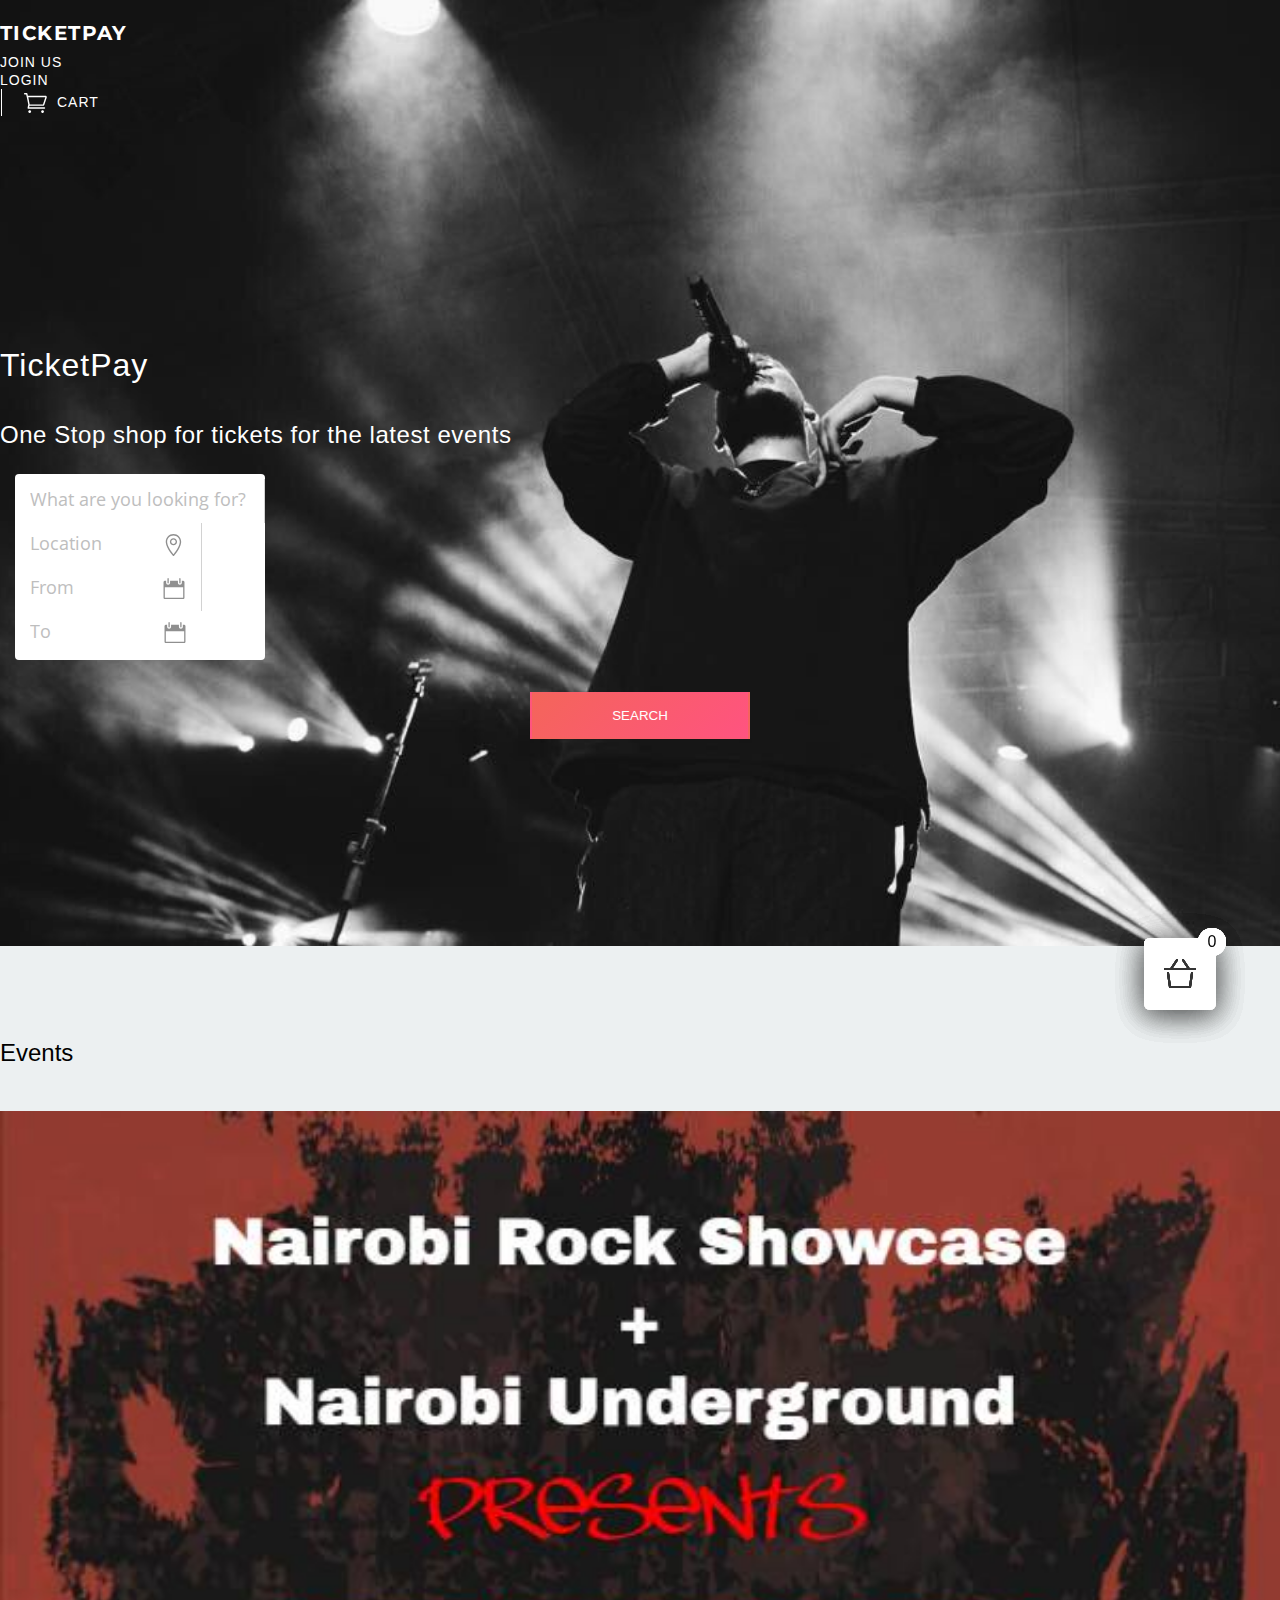
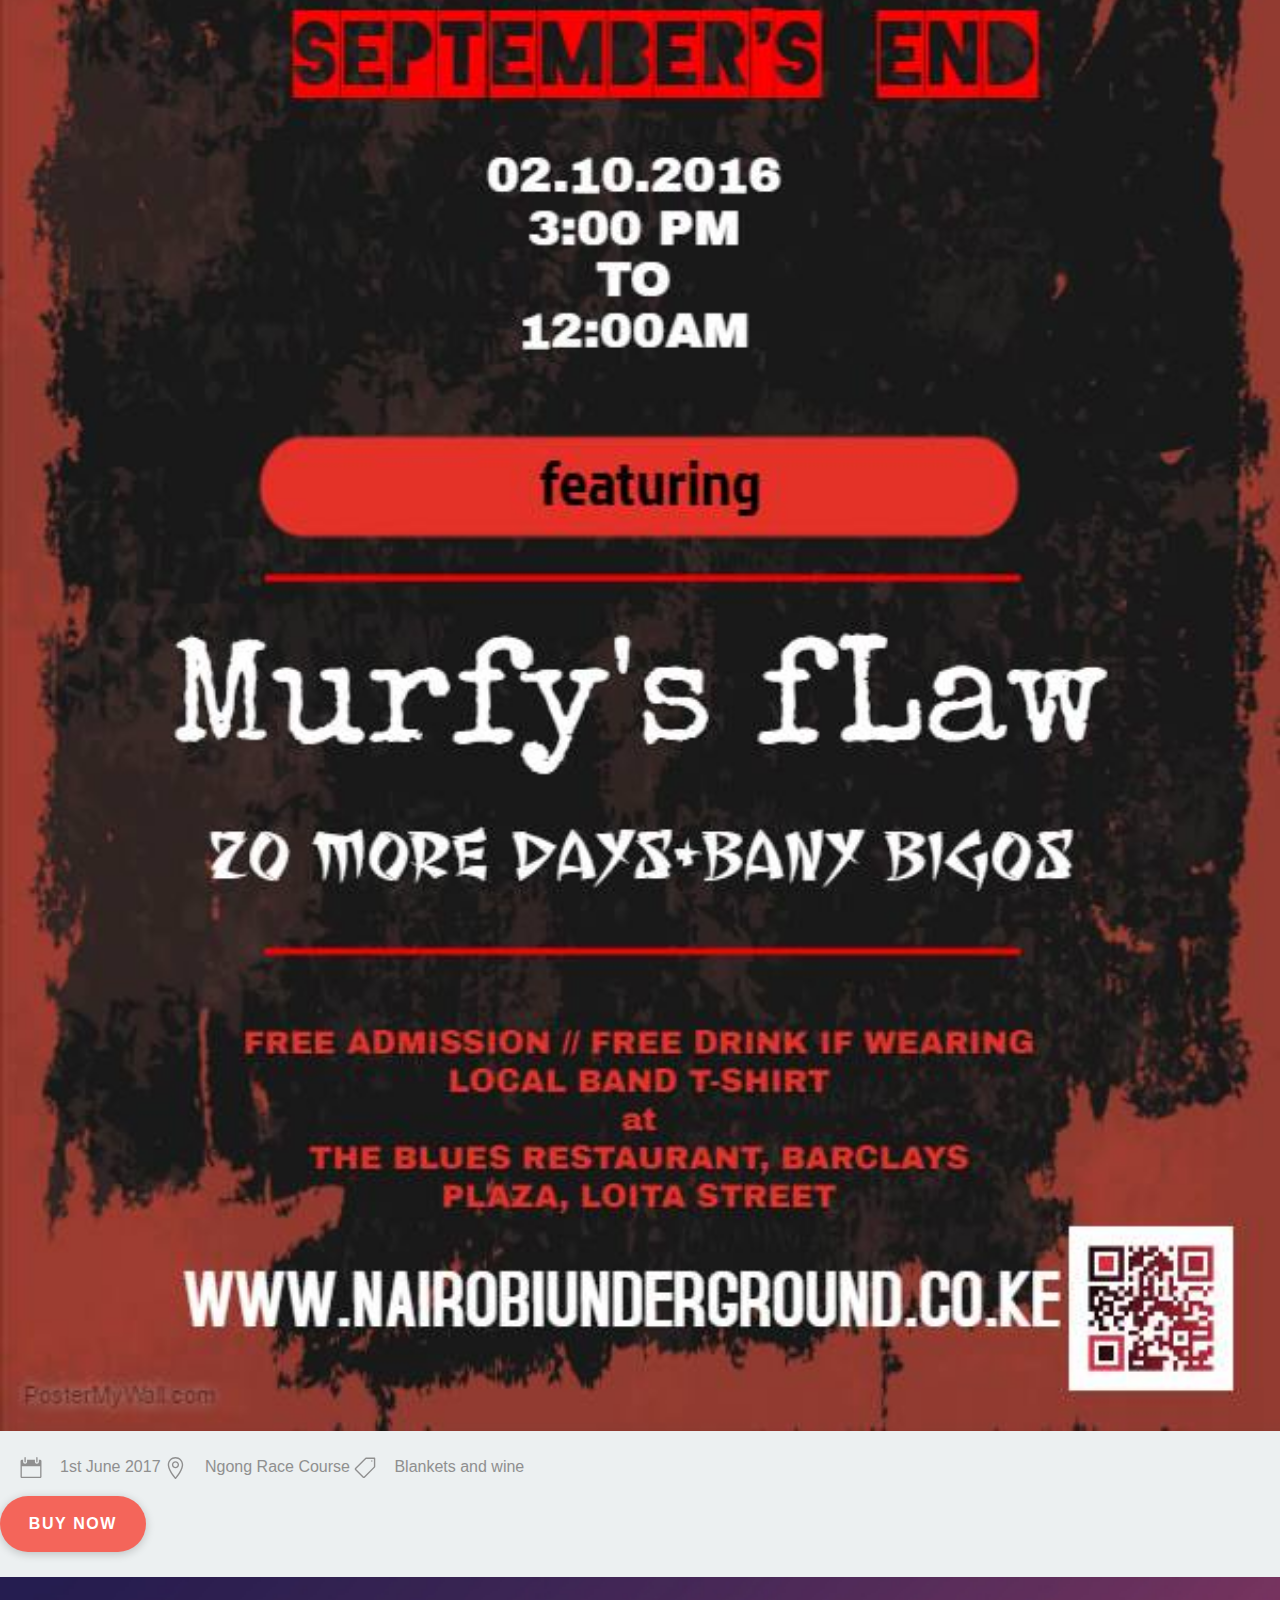
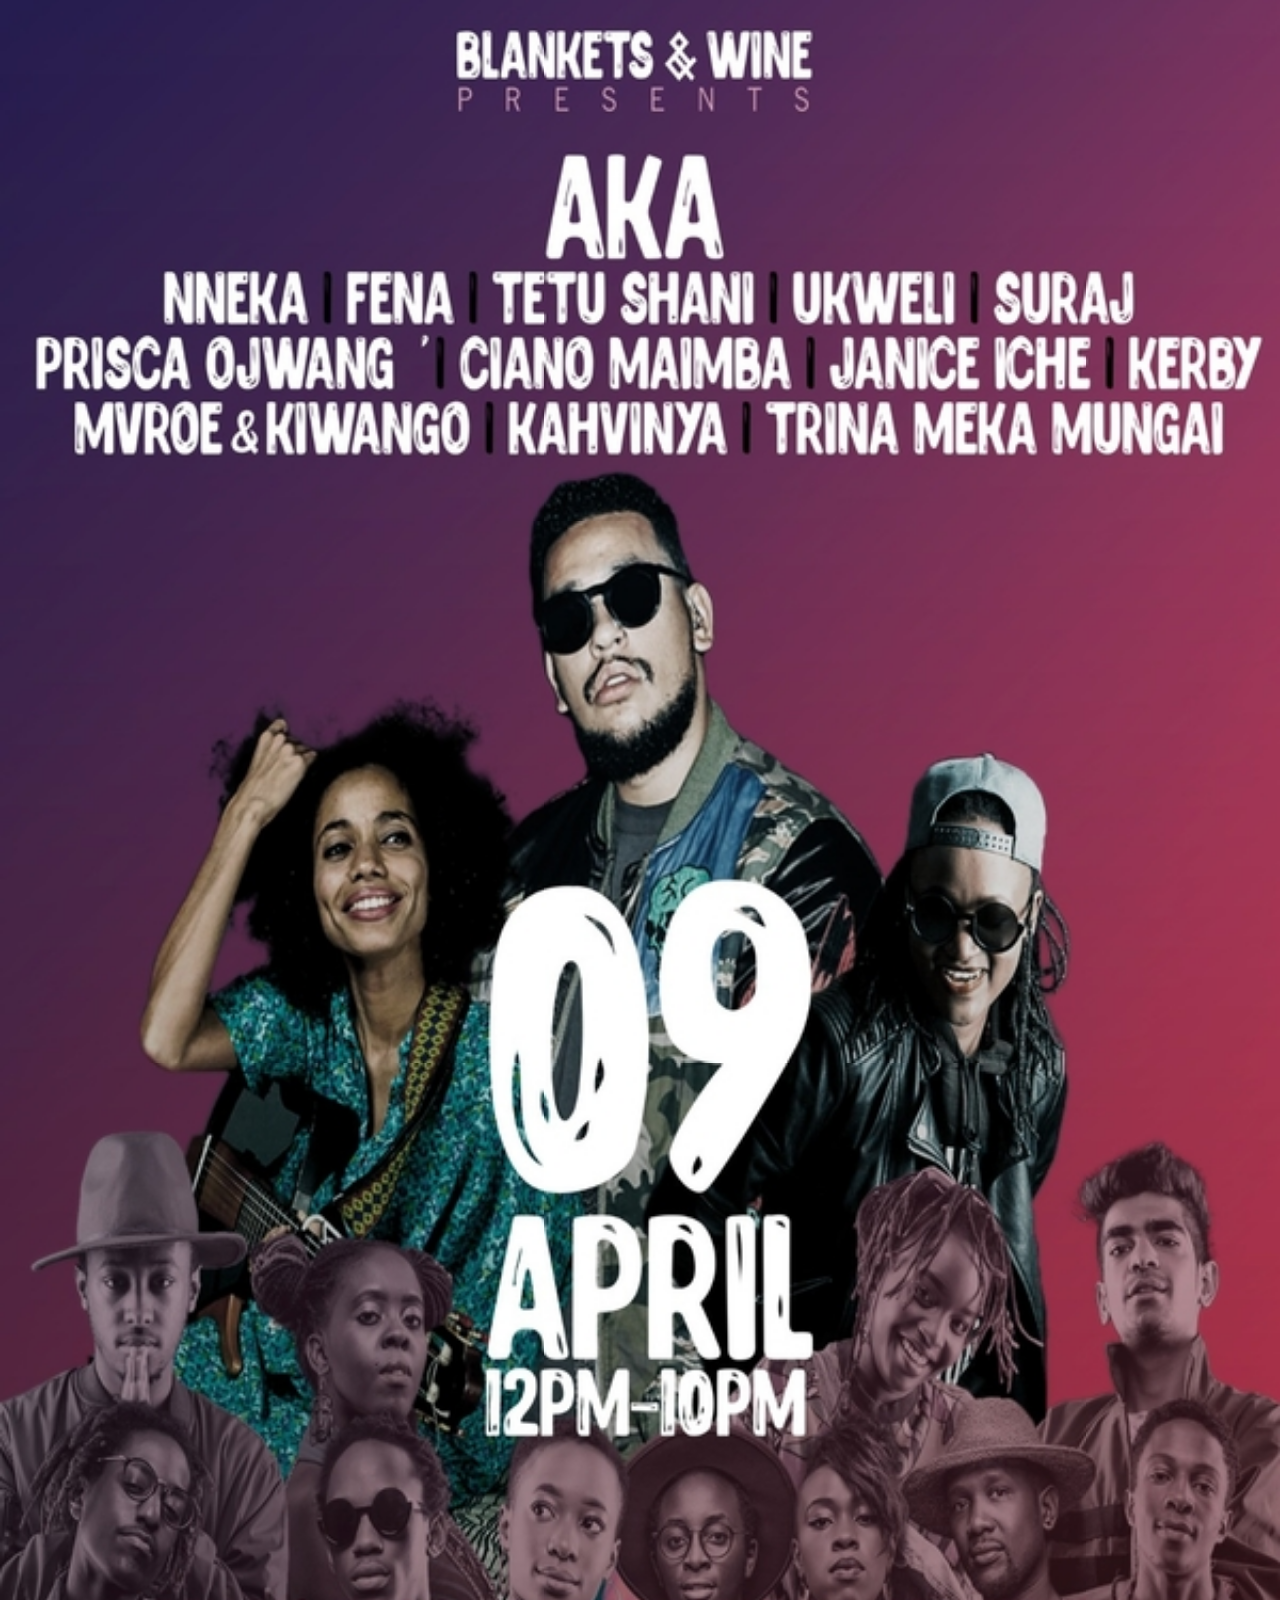
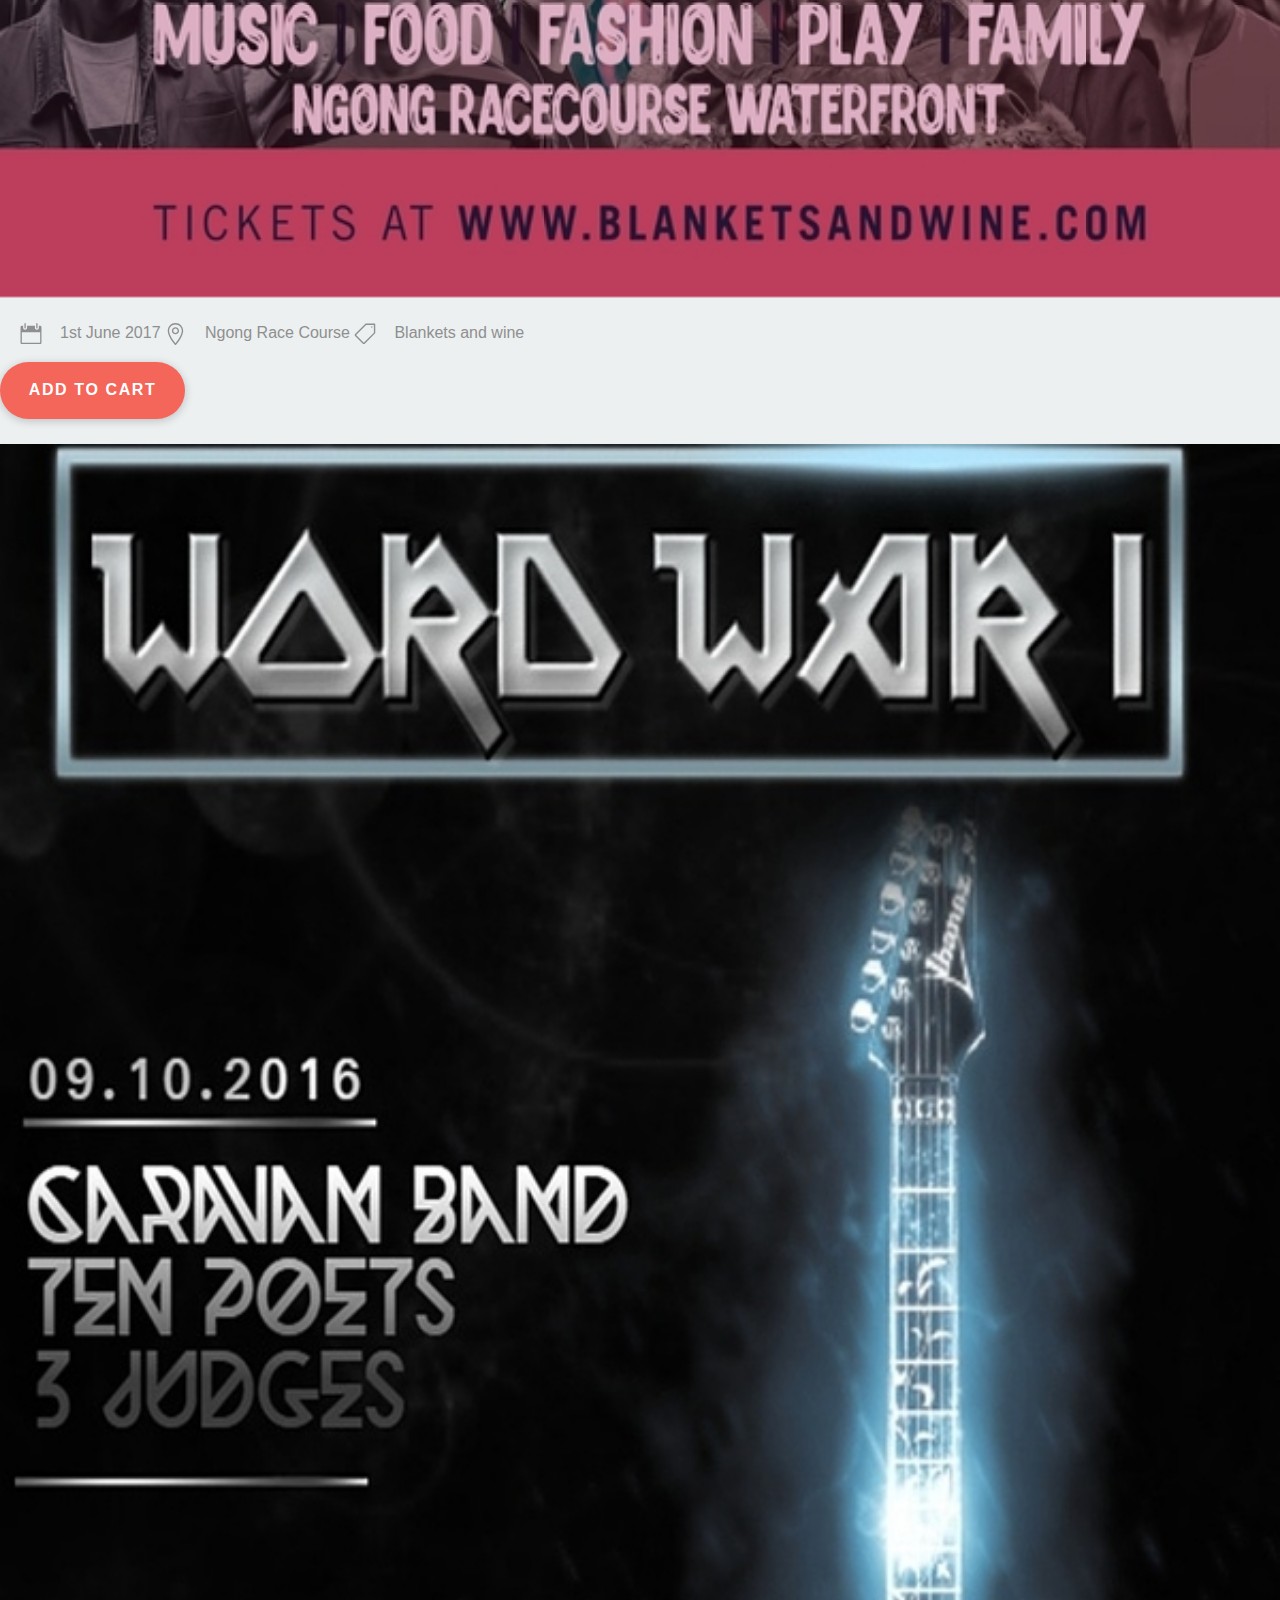
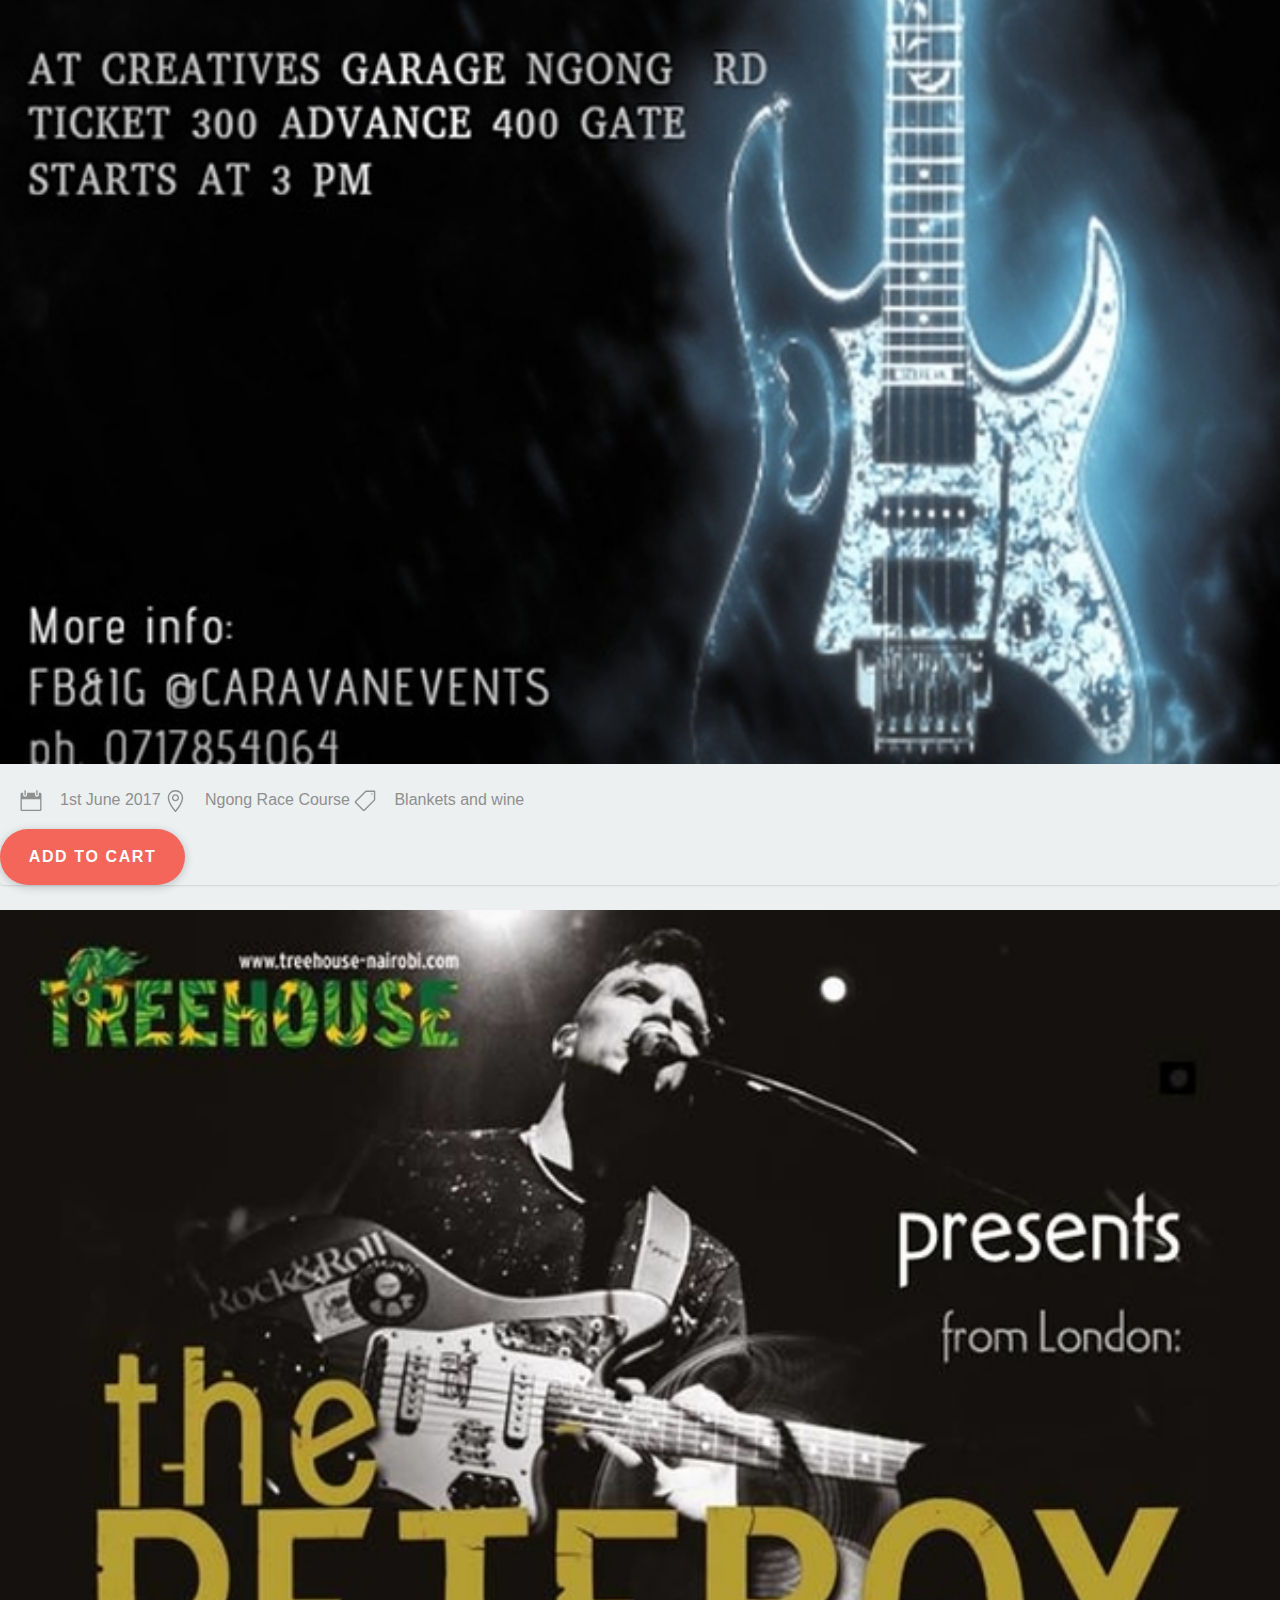
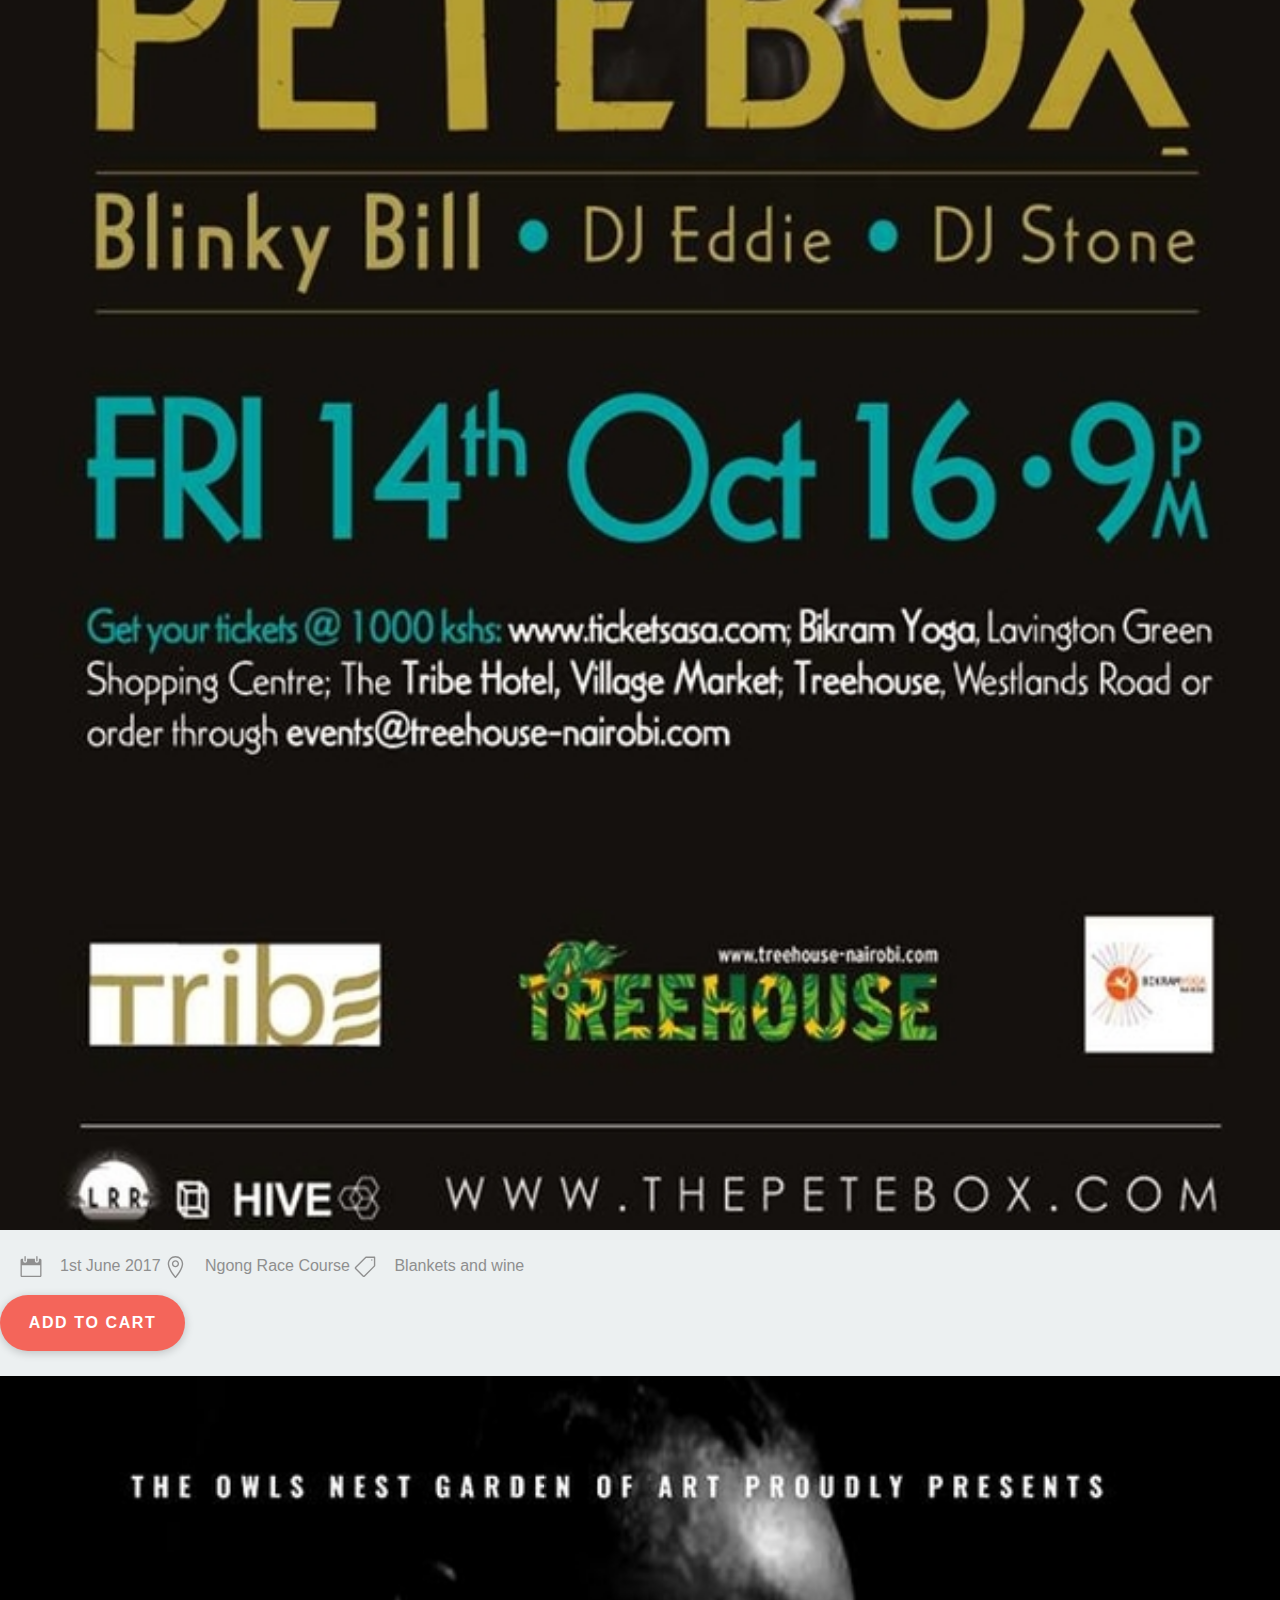
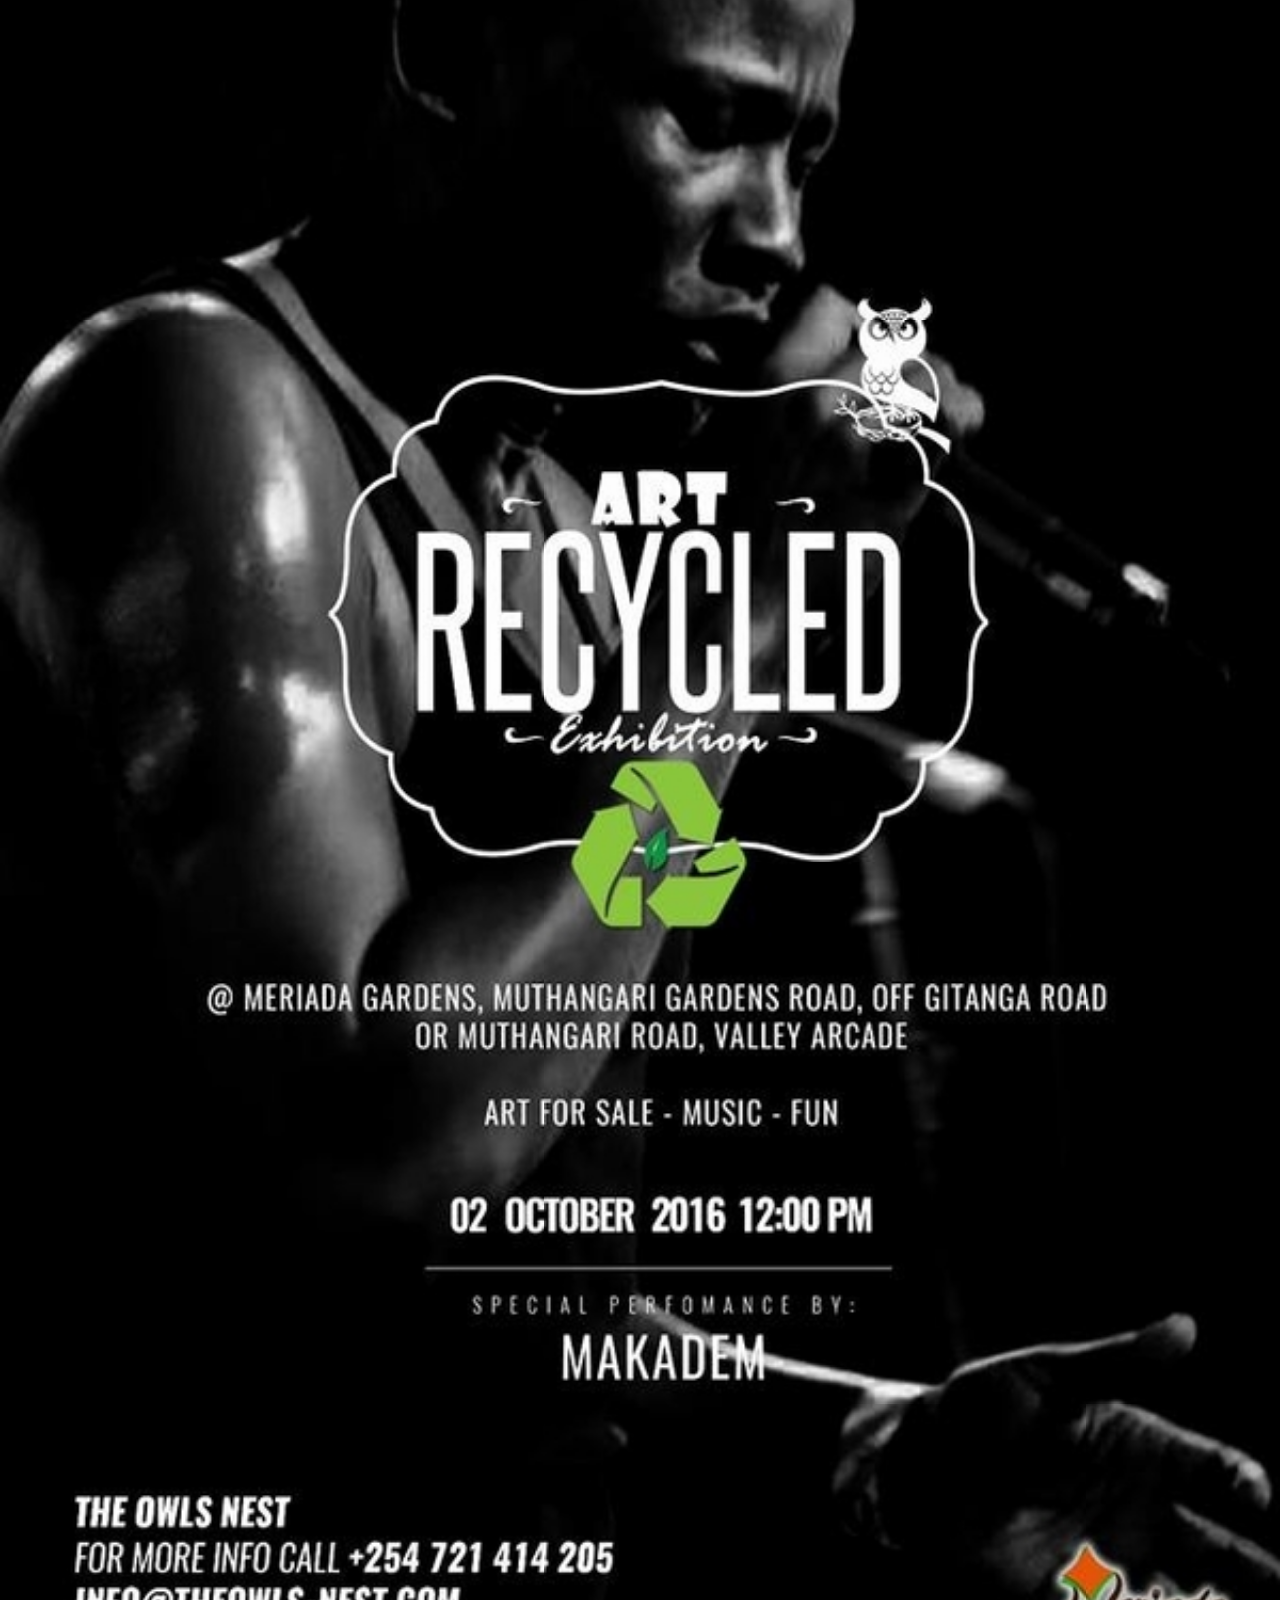
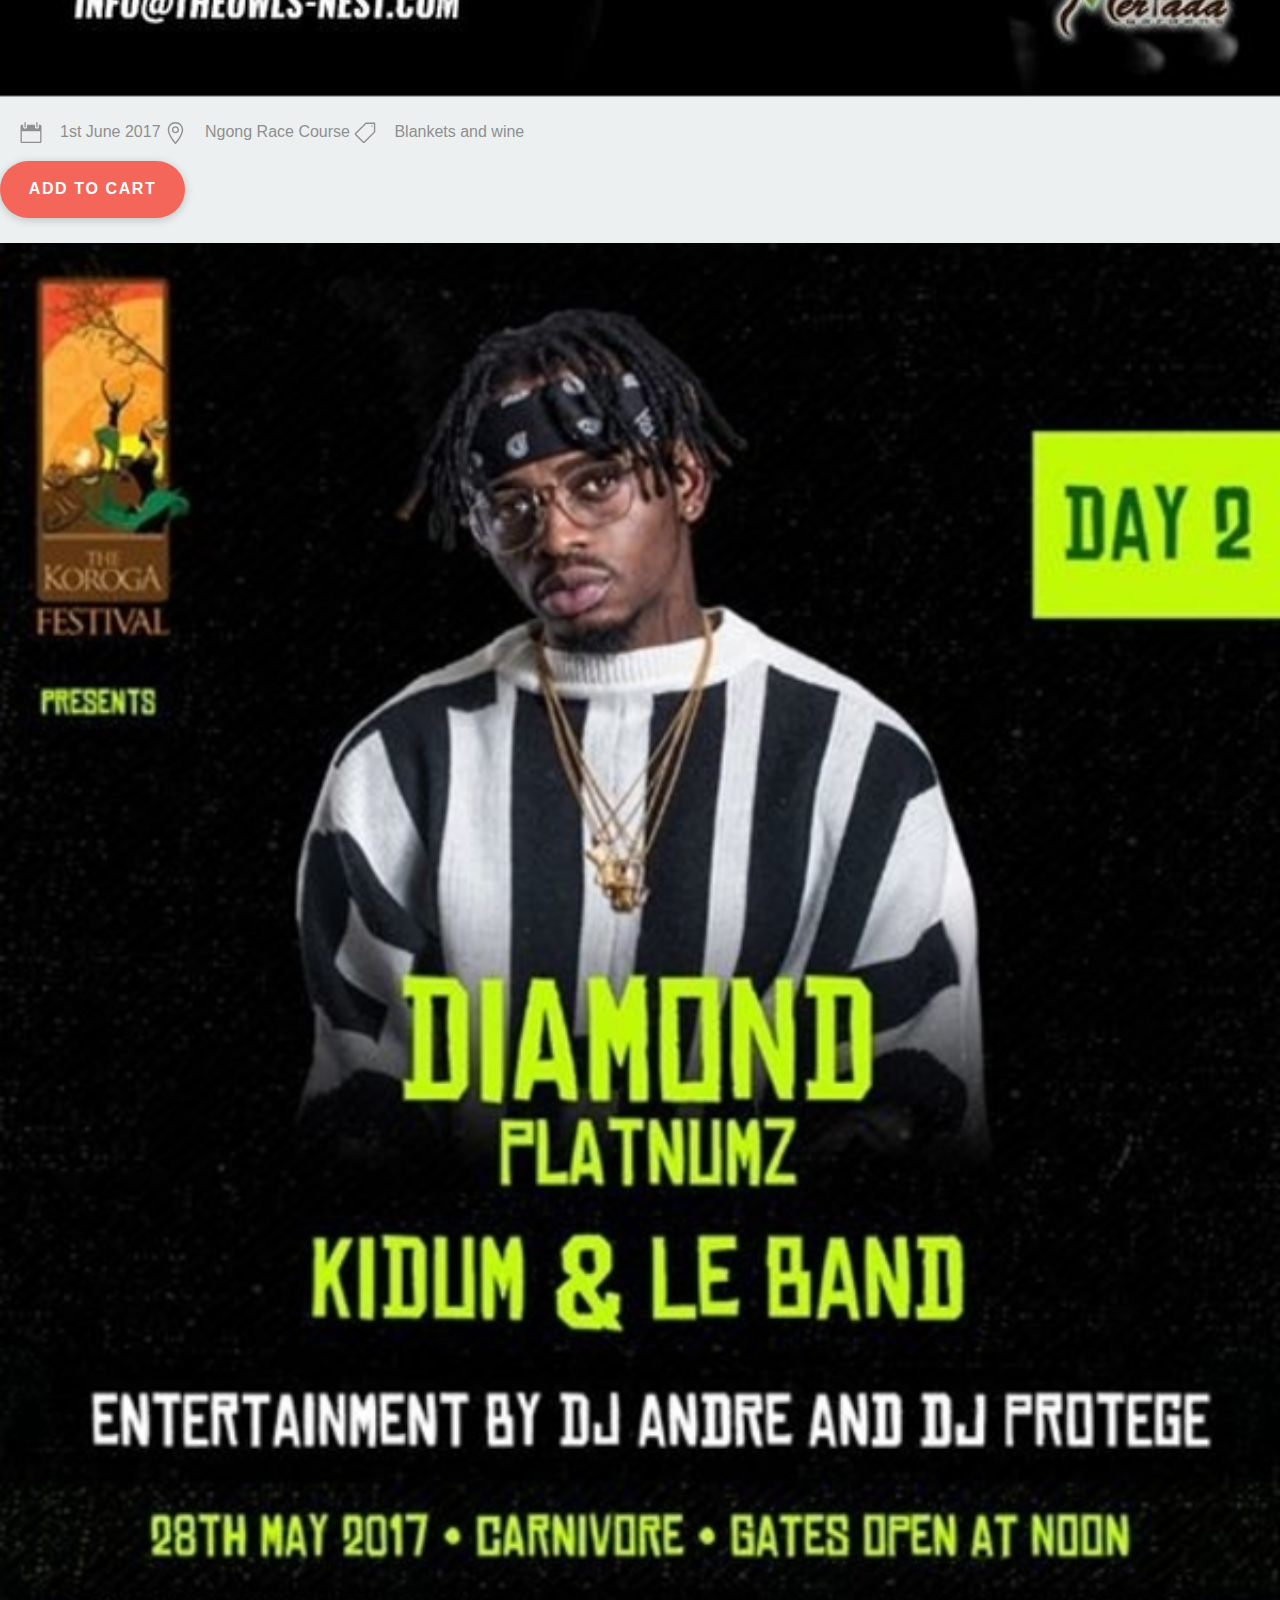
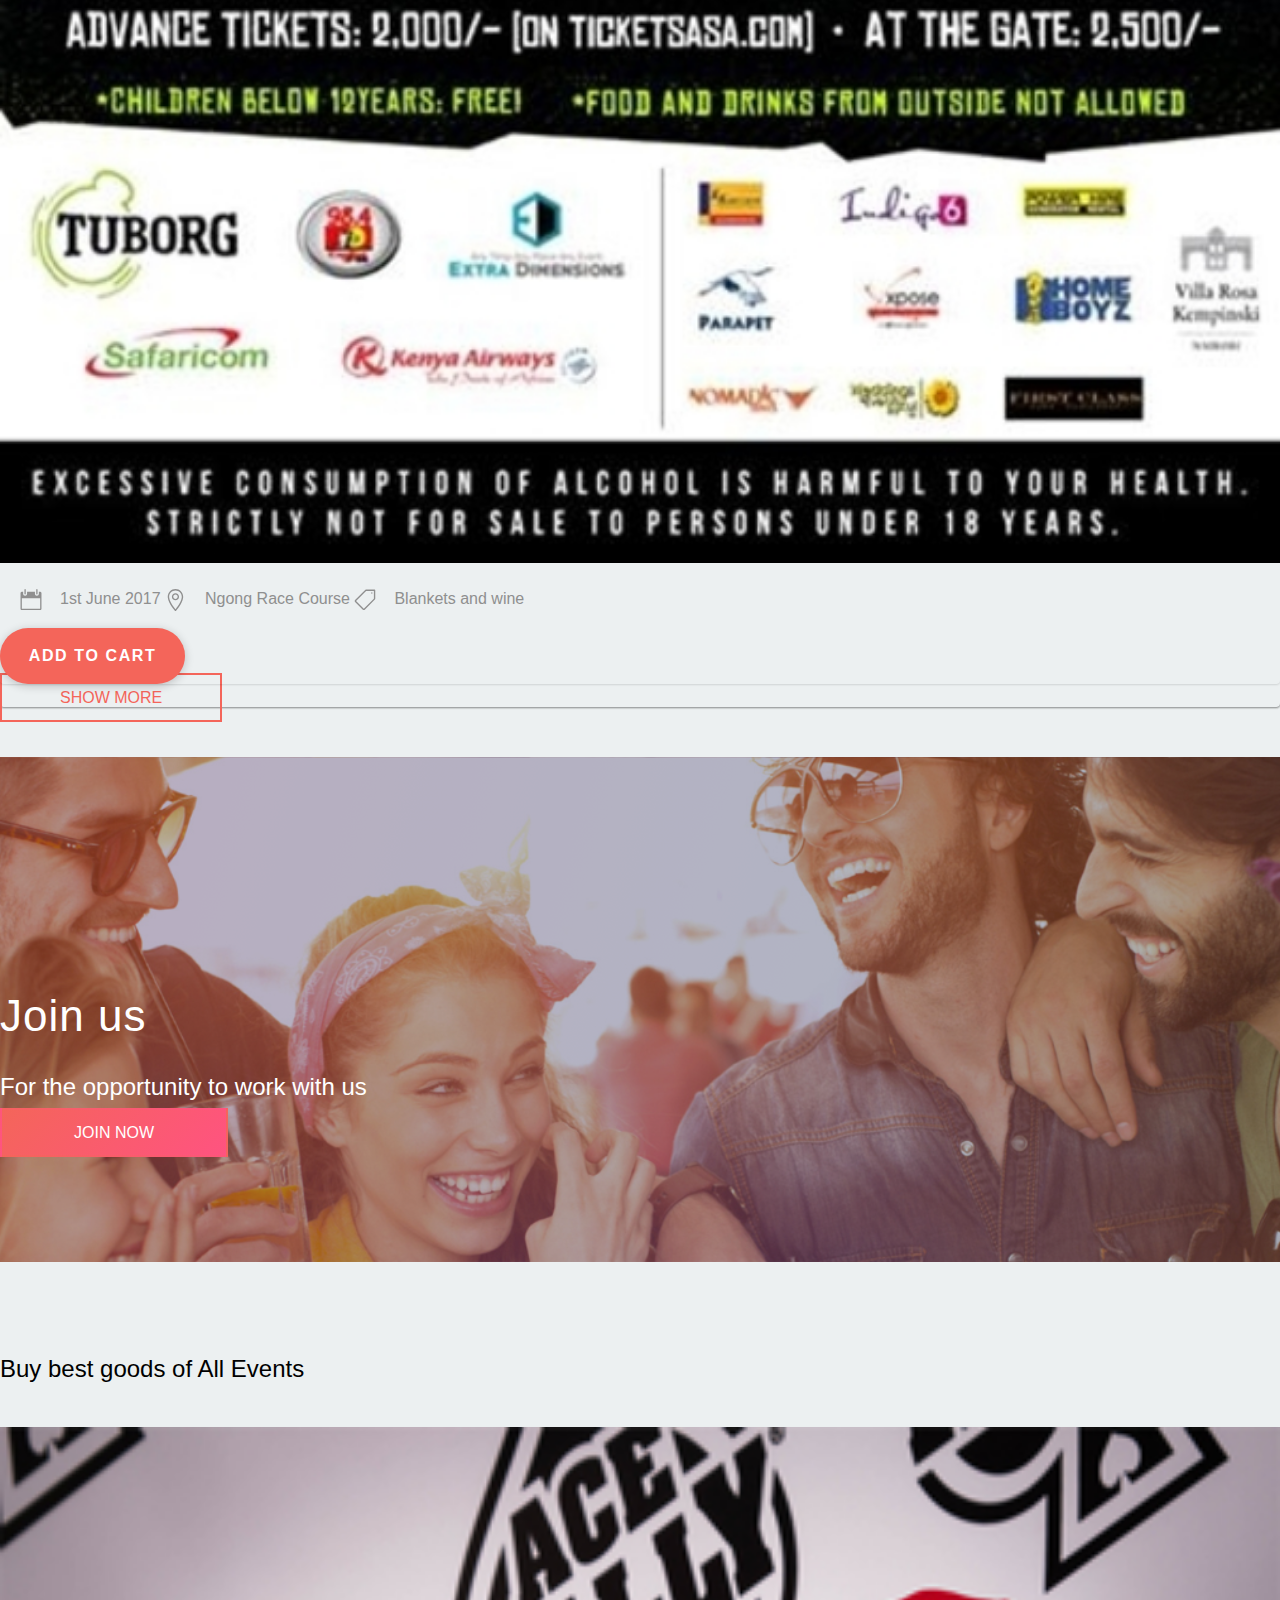
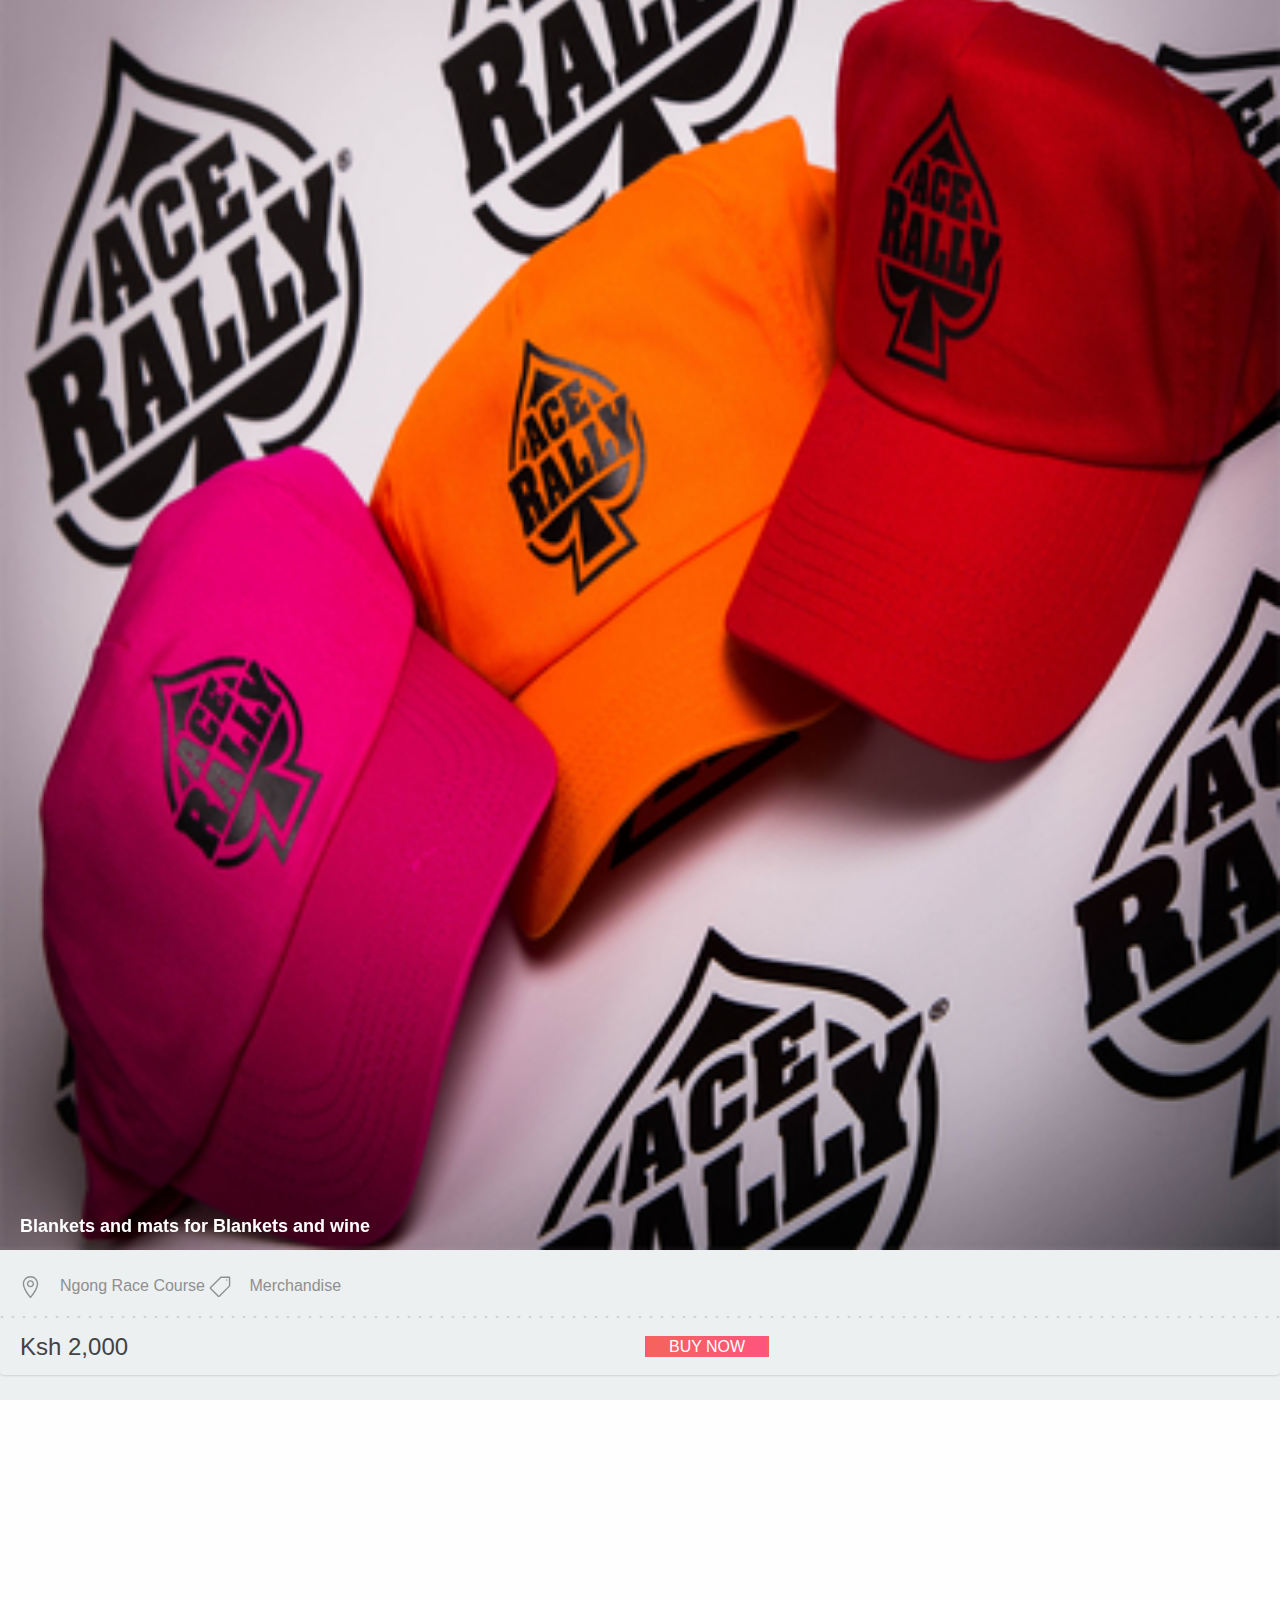
<file: events.html>
<!DOCTYPE html>

<head>
    <meta charset="utf-8">
    <meta name="viewport" content="width=device-width, user-scalable=no, initial-scale=1.0, minimum-scale=1.0, maximum-scale=1.0">
    <title>Ticket Pay</title>
    <link href="https://fonts.googleapis.com/css?family=Montserrat:400,700%7COpen+Sans" rel="stylesheet" type="text/css">
    <link rel="stylesheet" href="https://maxcdn.bootstrapcdn.com/bootstrap/3.3.6/css/bootstrap.min.css" integrity="sha384-1q8mTJOASx8j1Au+a5WDVnPi2lkFfwwEAa8hDDdjZlpLegxhjVME1fgjWPGmkzs7" crossorigin="anonymous">
    <link rel="stylesheet" href="./css/main.css">
    <link href="https://fonts.googleapis.com/css?family=Source+Sans+Pro:400,600,700" rel="stylesheet">
	<link rel="stylesheet" href="css/reset.css"> <!-- CSS reset -->
	<link rel="stylesheet" href="css/style.css"> <!-- Resource style -->

</head>

<body>

    <!-- HEADER -->
    <header class="header">
        <div class="header__container container">
            <div class="header__row row">

                <!-- LOGO -->
                <div class="header__logo col-xs-3">
                    <a href="index.html">
                        <svg width="133px" height="24px" viewBox="80 22 133 24" version="1.1" xmlns="http://www.w3.org/2000/svg" xmlns:xlink="http://www.w3.org/1999/xlink">
                            <text id="logo" stroke="none" fill="none" font-family="Montserrat-Bold, Montserrat" font-size="20" font-weight="bold" letter-spacing="1.42857158">
                                <tspan x="80" y="42" fill="#FFFFFF">TICKETPAY</tspan>
                            </text>
                        </svg>
                    </a>
                </div>
                <!-- LOGO END -->

                <!-- NAVIGATION -->
                <nav class="header__navigation text-right col-xs-9">

                    <!-- MOBILE MENU -->
                    <a href="#" class="header__mobile-navigation burger" id="burger"></a>
                    <a href="#" class="header__mobile-navigation cart"></a>
                    <!-- MOBILE MENU END -->

                    <!-- GENERAL MENU -->
                    <ul class="header__desktop-navigation list-inline list-unstyled" id="menu">
                        <li><a href="#">Join Us</a></li>
                        <li><a href="#">Login</a></li>
                        <li><a href="#" class="cart">Cart</a></li>
                    </ul>
                    <!-- GENERAL MENU END -->

                </nav>
                <!-- NAVIGATION END -->

            </div>
            <div class="header__row row text-center">
                <div class="header__form col-md-12">
                    <h1>TicketPay</h1>
                    <h2>One Stop shop for tickets for the latest events</h2>
                    <form action="#">
                        <fieldset>
                            <input type="text" name="what" placeholder="What are you looking for?">
                            <input type="text" name="location" placeholder="Location">
                            <input type="text" name="from" placeholder="From">
                            <input type="text" name="to" placeholder="To">
                        </fieldset>
                        <button type="submit" class="btn btn--primary btn--big">Search</button>
                    </form>
                </div>
            </div>
        </div>
    </header>
    <!-- HEADER END -->

    <!-- MAIN -->
    <main class="main">

        <!-- EVENTS -->
        <section class="events text-center">
            <div class="events__container container">
                <div class="events__row row">
                    <h1>Events</h1>
                </div>
                <div class="events__catalog events__row row">

                  <div class="col-md-4">
                      <article class="shop__item">
                          <header class="shop__header">
                              <img src="./img/events/slide1.jpg" alt="shop-item">

                              <div class="shop__overlay">

                                            <h1>Septembers End</h1>
                                            <p> Featuring Murfy's Flaw,20 more days and Bany Bigos in a concert that will blow your mind. One of the finest bands in Kenya with contemporary sound and rock themes that will take you to a world ypou never knew existed.</p>
                                            <p>Brought to you by Nairobi Showcase and Nairobi  underground, There will be free drinks for everyone dressed in the Bands merchandise so get shopping</p>
                                            </div>



                          </header>
                          <div class="events__content">
                              <ul class="events__information list-unstyled row">
                                  <li class="events__date col-xs-12">1st June 2017 </li>
                                  <li class="events__place col-xs-12">Ngong Race Course</li>
                                  <li class="events__category col-xs-12">Blankets and wine</li>
                              </ul>
                          </div>
                        <main>

                          <a href="#0" class="cd-add-to-cart" data-price="25.99">Buy Now</a>
                        </main>

                        <div class="cd-cart-container empty">
                          <a href="#0" class="cd-cart-trigger">
                            Cart
                            <ul class="count"> <!-- cart items count -->
                              <li>0</li>
                              <li>0</li>
                            </ul> <!-- .count -->
                          </a>

                          <div class="cd-cart">
                            <div class="wrapper">
                              <header>
                                <h2>Cart</h2>
                                <span class="undo">Item removed. <a href="#0">Undo</a></span>
                              </header>

                              <div class="body">
                                <ul>
                                  <!-- products added to the cart will be inserted here using JavaScript -->
                                </ul>
                              </div>

                              <footer>
                                <a href="#0" class="checkout btn"><em>Checkout - $<span>0</span></em></a>
                              </footer>
                            </div>
                          </div> <!-- .cd-cart -->
                        </div> <!-- cd-cart-container -->

                                        <!-- EVENT ITEM END -->

                    <!-- EVENT ITEM -->
                    <div class="col-md-4">
                        <article class="shop__item">
                            <header class="shop__header">
                                <img src="./img/events/slide2.jpg" alt="shop-item">

                                <div class="shop__overlay">
                                  <h1>Blankets and Wine</h1>
                                  <p> Brings to you A.K.A ,Fena Gitu, Sharaj, Kahvinya and many more. One of the finest bands in Kenya with contemporary sound and rock themes that will take you to a world ypou never knew existed.</p>
                                  <p>MUSIC, FOOD, FASHION, PLAY, FAMILY at Ngong Race Course Water Front. There will be free drinks for everyone dressed in the Bands merchandise so get shopping</p>
                              </div>


                            </header>
                            <div class="events__content">
                                <ul class="events__information list-unstyled row">
                                    <li class="events__date col-xs-12">1st June 2017 </li>
                                    <li class="events__place col-xs-12">Ngong Race Course</li>
                                    <li class="events__category col-xs-12">Blankets and wine</li>
                                </ul>
                            </div>
                          <main>

                            <a href="#0" class="cd-add-to-cart" data-price="25.99">Add To Cart</a>
                          </main>

                          <div class="cd-cart-container empty">
                            <a href="#0" class="cd-cart-trigger">
                              Cart
                              <ul class="count"> <!-- cart items count -->
                                <li>0</li>
                                <li>0</li>
                              </ul> <!-- .count -->
                            </a>

                            <div class="cd-cart">
                              <div class="wrapper">
                                <header>
                                  <h2>Cart</h2>
                                  <span class="undo">Item removed. <a href="#0">Undo</a></span>
                                </header>

                                <div class="body">
                                  <ul>
                                    <!-- products added to the cart will be inserted here using JavaScript -->
                                  </ul>
                                </div>

                                <footer>
                                  <a href="#0" class="checkout btn"><em>Checkout - $<span>0</span></em></a>
                                </footer>
                              </div>
                            </div> <!-- .cd-cart -->
                          </div> <!-- cd-cart-container -->

                                          <!-- EVENT ITEM END -->


                    <!-- EVENT ITEM -->
                    <div class="col-md-4">
                        <article class="shop__item">
                            <header class="shop__header">
                                <img src="./img/events/slide3.jpg" alt="shop-item">

                                <div class="shop__overlay">
                                  <h1>Word War 1</h1>
                                  <p> Poetic Justice at its best. One of the finest poets in the country speaking to your soul. Music and judges....or how about you be the judge.</p>
                                  <p>This is one of the finest forms of art that speaks to ones soul.....picking you up and taking you on a rollcoaster of thrill and reality in words that capture your spirit into magination</p>
                              </div>


                            </header>
                            <div class="events__content">
                                <ul class="events__information list-unstyled row">
                                    <li class="events__date col-xs-12">1st June 2017 </li>
                                    <li class="events__place col-xs-12">Ngong Race Course</li>
                                    <li class="events__category col-xs-12">Blankets and wine</li>
                                </ul>
                            </div>
                          <main>

                            <a href="#0" class="cd-add-to-cart" data-price="25.99">Add To Cart</a>
                          </main>

                          <div class="cd-cart-container empty">
                            <a href="#0" class="cd-cart-trigger">
                              Cart
                              <ul class="count"> <!-- cart items count -->
                                <li>0</li>
                                <li>0</li>
                              </ul> <!-- .count -->
                            </a>

                            <div class="cd-cart">
                              <div class="wrapper">
                                <header>
                                  <h2>Cart</h2>
                                  <span class="undo">Item removed. <a href="#0">Undo</a></span>
                                </header>

                                <div class="body">
                                  <ul>
                                    <!-- products added to the cart will be inserted here using JavaScript -->
                                  </ul>
                                </div>

                                <footer>
                                  <a href="#0" class="checkout btn"><em>Checkout - $<span>0</span></em></a>
                                </footer>
                              </div>
                            </div> <!-- .cd-cart -->
                          </div> <!-- cd-cart-container -->

                                          <!-- EVENT ITEM END -->

                    <!-- EVENT ITEM END -->

                </div>
                <div class="events__catalog events__row row">

                    <!-- EVENT ITEM -->
                    <div class="col-md-4">
                        <article class="shop__item">
                            <header class="shop__header">
                                <img src="./img/events/slide4.jpg" alt="shop-item">

                                <div class="shop__overlay">
                                  <h1>The PETEBOX</h1>
                                  <p> Treehouse and Tribe proudly presents the PETEBOX straight from London. One of the finest artists in the world gracing the event for a once in a lifetime event in the archive world theme.</p>
                                  <p>Feauturing Blinky Will and entertainment by Dj Eddie and Dj Stone spinning the turn table until it catches fire We party until the sun comes up </p>
                              </div>

                            </header>
                            <div class="events__content">
                                <ul class="events__information list-unstyled row">
                                    <li class="events__date col-xs-12">1st June 2017 </li>
                                    <li class="events__place col-xs-12">Ngong Race Course</li>
                                    <li class="events__category col-xs-12">Blankets and wine</li>
                                </ul>
                            </div>
                          <main>

                            <a href="#0" class="cd-add-to-cart" data-price="25.99">Add To Cart</a>
                          </main>

                          <div class="cd-cart-container empty">
                            <a href="#0" class="cd-cart-trigger">
                              Cart
                              <ul class="count"> <!-- cart items count -->
                                <li>0</li>
                                <li>0</li>
                              </ul> <!-- .count -->
                            </a>

                            <div class="cd-cart">
                              <div class="wrapper">
                                <header>
                                  <h2>Cart</h2>
                                  <span class="undo">Item removed. <a href="#0">Undo</a></span>
                                </header>

                                <div class="body">
                                  <ul>
                                    <!-- products added to the cart will be inserted here using JavaScript -->
                                  </ul>
                                </div>

                                <footer>
                                  <a href="#0" class="checkout btn"><em>Checkout - $<span>0</span></em></a>
                                </footer>
                              </div>
                            </div> <!-- .cd-cart -->
                          </div> <!-- cd-cart-container -->

                                          <!-- EVENT ITEM END -->

                    <!-- EVENT ITEM END -->

                    <!-- EVENT ITEM -->
                    <div class="col-md-4">
                        <article class="shop__item">
                            <header class="shop__header">
                                <img src="./img/events/slide5.jpg" alt="shop-item">

                                <div class="shop__overlay">
                                  <h1>ART RECYCLED</h1>
                                  <p> The Owls Nest garden of Art proudly Presents Art for sale promoting our local artistes in Kenya. Creativity at its best people come see and promote our art.</p>
                                  <p>Art of sale, music and fun and  will be free drinks for everyone dressed in the Bands merchandise so get shopping</p>
                              </div>

                            </header>
                            <div class="events__content">
                                <ul class="events__information list-unstyled row">
                                    <li class="events__date col-xs-12">1st June 2017 </li>
                                    <li class="events__place col-xs-12">Ngong Race Course</li>
                                    <li class="events__category col-xs-12">Blankets and wine</li>
                                </ul>
                            </div>
                          <main>

                            <a href="#0" class="cd-add-to-cart" data-price="25.99">Add To Cart</a>
                          </main>

                          <div class="cd-cart-container empty">
                            <a href="#0" class="cd-cart-trigger">
                              Cart
                              <ul class="count"> <!-- cart items count -->
                                <li>0</li>
                                <li>0</li>
                              </ul> <!-- .count -->
                            </a>

                            <div class="cd-cart">
                              <div class="wrapper">
                                <header>
                                  <h2>Cart</h2>
                                  <span class="undo">Item removed. <a href="#0">Undo</a></span>
                                </header>

                                <div class="body">
                                  <ul>
                                    <!-- products added to the cart will be inserted here using JavaScript -->
                                  </ul>
                                </div>

                                <footer>
                                  <a href="#0" class="checkout btn"><em>Checkout - $<span>0</span></em></a>
                                </footer>
                              </div>
                            </div> <!-- .cd-cart -->
                          </div> <!-- cd-cart-container -->

                                          <!-- EVENT ITEM END -->

                    <!-- EVENT ITEM END -->

                    <!-- EVENT ITEM -->
                    <div class="col-md-4">
                        <article class="shop__item">
                            <header class="shop__header">
                                <img src="./img/events/slide6.jpg" alt="shop-item">

                                <div class="shop__overlay">
                                  <h1>The Koroga Festival</h1>
                                  <p> Capital Fm with many patners present The Koroga Festival with contemporary sound and rock themes that will take you to a world you never knew existed.</p>
                                  <p>Brought to you by Nairobi Showcase and Nairobi  underground, There will be free drinks for everyone dressed in the Bands merchandise so get shopping</p>
                                  </div>
                            </header>
                            <div class="events__content">
                                <ul class="events__information list-unstyled row">
                                    <li class="events__date col-xs-12">1st June 2017 </li>
                                    <li class="events__place col-xs-12">Ngong Race Course</li>
                                    <li class="events__category col-xs-12">Blankets and wine</li>
                                </ul>
                            </div>
                          <main>

                        		<a href="#0" class="cd-add-to-cart" data-price="25.99">Add To Cart</a>
                        	</main>

                        	<div class="cd-cart-container empty">
                        		<a href="#0" class="cd-cart-trigger">
                        			Cart
                        			<ul class="count"> <!-- cart items count -->
                        				<li>0</li>
                        				<li>0</li>
                        			</ul> <!-- .count -->
                        		</a>

                        		<div class="cd-cart">
                        			<div class="wrapper">
                        				<header>
                        					<h2>Cart</h2>
                        					<span class="undo">Item removed. <a href="#0">Undo</a></span>
                        				</header>

                        				<div class="body">
                        					<ul>
                        						<!-- products added to the cart will be inserted here using JavaScript -->
                        					</ul>
                        				</div>

                        				<footer>
                        					<a href="#0" class="checkout btn"><em>Checkout - $<span>0</span></em></a>
                        				</footer>
                        			</div>
                        		</div> <!-- .cd-cart -->
                        	</div> <!-- cd-cart-container -->

                                          <!-- EVENT ITEM END -->









                </div>
                <div class="events__row row">
                    <div class="col-md-12">
                        <a href="events.html" class="btn btn--default btn--big">Show more</a>
                    </div>
                </div>
            </div>
        </section>
        <!-- EVENTS END -->

        <!-- MEMBESHIP -->
        <section class="membership text-center">
            <div class="membership__container container">
                <div class="membership__row row">
                    <div class="col-md-12">
                        <h1>Join us</h1>
                        <h2>For the opportunity to work with us </h2>
                        <a href="#" class="btn btn--primary btn--big">Join now</a>
                    </div>
                </div>
            </div>
        </section>
        <!-- MEMBESHIP END -->

        <!-- SHOP -->
        <section class="shop text-center">
            <div class="shop__container container">
                <div class="shop__row row">
                    <div class="col-md-12">
                        <h1>Buy best goods of All Events</h1>
                    </div>
                </div>
                <div class="shop__catalog shop__row row">

                    <!-- SHOP ITEM -->
                    <div class="col-md-4">
                        <article class="shop__item">
                            <header class="shop__header">
                                <img src="./img/shop/sold.jpg" alt="shop-item">
                                <h1>Blankets and mats for Blankets and wine</h1>
                                <div class="shop__overlay">
                                    <h1>Blankets and mats for Blankets and wine</h1>
                                    <p> For This cream stylish mat with Blankets and Wine branding for gracing the Blankets and wine this 20th edition,grab yours today and get two bottles of Mascara, The Kenyan made wine absolutely free!!.</p>
                                    <a href="#">Read more</a>
                                </div>
                            </header>
                            <div class="shop__content">
                                <ul class="shop__information list-unstyled row">
                                    <li class="shop__place col-xs-12">Ngong Race Course</li>
                                    <li class="shop__category col-xs-12">Merchandise</li>
                                </ul>
                            </div>
                            <footer class="shop__footer">
                                <ul class="shop__buy">
                                    <li><strong>Ksh 2,000</strong></li>
                                    <li class="text-right"><a href="#" class="btn btn--primary">Buy now</a></li>
                                </ul>
                            </footer>
                        </article>
                    </div>
                    <!-- SHOP ITEM END -->

                    <!-- SHOP ITEM -->
                    <div class="col-md-4">
                        <article class="shop__item">
                            <header class="shop__header">
                                <img src="./img/shop/sold1.png" alt="shop-item">
                                <h1>Blankets and mats for Blankets and wine</h1>
                                <div class="shop__overlay">
                                    <h1>Blankets and mats for Blankets and wine</h1>
                                    <p> For This cream stylish mat with Blankets and Wine branding for gracing the Blankets and wine this 20th edition,grab yours today and get two bottles of Mascara, The Kenyan made wine absolutely free!!.</p>
                                    <a href="#">Read more</a>
                                </div>
                            </header>
                            <div class="shop__content">
                                <ul class="shop__information list-unstyled row">
                                    <li class="shop__place col-xs-12">Ngong Race Course</li>
                                    <li class="shop__category col-xs-12">Merchandise</li>
                                </ul>
                            </div>
                            <footer class="shop__footer">
                                <ul class="shop__buy">
                                    <li><strong>Ksh 2,000</strong></li>
                                    <li class="text-right"><a href="#" class="btn btn--primary">Buy now</a></li>
                                </ul>
                            </footer>
                        </article>
                    </div>
                    <!-- SHOP ITEM END -->

                    <!-- SHOP ITEM -->
                    <div class="col-md-4">
                        <article class="shop__item">
                            <header class="shop__header">
                                <img src="./img/shop/sold2.png" alt="shop-item">
                                <h1>Blankets and mats for Blankets and wine</h1>
                                <div class="shop__overlay">
                                    <h1>Blankets and mats for Blankets and wine</h1>
                                    <p> For This cream stylish mat with Blankets and Wine branding for gracing the Blankets and wine this 20th edition,grab yours today and get two bottles of Mascara, The Kenyan made wine absolutely free!!.</p>
                                    <a href="#">Read more</a>
                                </div>
                            </header>
                            <div class="shop__content">
                                <ul class="shop__information list-unstyled row">
                                    <li class="shop__place col-xs-12">Ngong Race Course</li>
                                    <li class="shop__category col-xs-12">Merchandise</li>
                                </ul>
                            </div>
                            <footer class="shop__footer">
                                <ul class="shop__buy">
                                    <li><strong>Ksh 2,000</strong></li>
                                    <li class="text-right"><a href="#" class="btn btn--primary">Buy now</a></li>
                                </ul>
                            </footer>
                        </article>
                    </div>
                    <!-- SHOP ITEM END -->

                </div>
                <div class="shop__catalog shop__row row">

                    <!-- SHOP ITEM -->
                    <div class="col-md-4">
                        <article class="shop__item">
                            <header class="shop__header">
                                <img src="./img/shop/sold3.png" alt="shop-item">
                                <h1>Blankets and mats for Blankets and wine</h1>
                                <div class="shop__overlay">
                                    <h1>Blankets and mats for Blankets and wine</h1>
                                    <p> For This cream stylish mat with Blankets and Wine branding for gracing the Blankets and wine this 20th edition,grab yours today and get two bottles of Mascara, The Kenyan made wine absolutely free!!.</p>
                                    <a href="#">Read more</a>
                                </div>
                            </header>
                            <div class="shop__content">
                                <ul class="shop__information list-unstyled row">
                                    <li class="shop__place col-xs-12">Ngong Race Course</li>
                                    <li class="shop__category col-xs-12">Merchandise</li>
                                </ul>
                            </div>
                            <footer class="shop__footer">
                                <ul class="shop__buy">
                                    <li><strong>Ksh 2,000</strong></li>
                                    <li class="text-right"><a href="#" class="btn btn--primary">Buy now</a></li>
                                </ul>
                            </footer>
                        </article>
                    </div>
                    <!-- SHOP ITEM END -->

                    <!-- SHOP ITEM -->
                    <div class="col-md-4">
                        <article class="shop__item">
                            <header class="shop__header">
                                <img src="./img/shop/sold4.png" alt="shop-item">
                                <h1>Sport equipment for active life from Sport Festival 2016</h1>
                                <div class="shop__overlay">
                                  <h1>Blankets and mats for Blankets and wine</h1>
                                  <div class="shop__overlay">
                                      <h1>Blankets and mats for Blankets and wine</h1>
                                      <p> For This cream stylish mat with Blankets and Wine branding for gracing the Blankets and wine this 20th edition,grab yours today and get two bottles of Mascara, The Kenyan made wine absolutely free!!.</p>
                                      <a href="#">Read more</a>
                                  </div>
                              </header>
                              <div class="shop__content">
                                  <ul class="shop__information list-unstyled row">
                                      <li class="shop__place col-xs-12">Ngong Race Course</li>
                                      <li class="shop__category col-xs-12">Merchandise</li>
                                  </ul>
                              </div>
                              <footer class="shop__footer">
                                  <ul class="shop__buy">
                                      <li><strong>Ksh 2,000</strong></li>
                                      <li class="text-right"><a href="#" class="btn btn--primary">Buy now</a></li>
                                  </ul>
                              </footer>
                        </article>
                    </div>
                    <!-- SHOP ITEM END -->

                    <!-- SHOP ITEM -->
                    <div class="col-md-4">
                        <article class="shop__item">
                            <header class="shop__header">
                                <img src="./img/shop/sold5.jpg" alt="shop-item">
                                <h1>Blankets and mats for Blankets and wine</h1>
                                <div class="shop__overlay">
                                    <h1>Blankets and mats for Blankets and wine</h1>
                                    <p> For This cream stylish mat with Blankets and Wine branding for gracing the Blankets and wine this 20th edition,grab yours today and get two bottles of Mascara, The Kenyan made wine absolutely free!!.</p>
                                    <a href="#">Read more</a>
                                </div>
                            </header>
                            <div class="shop__content">
                                <ul class="shop__information list-unstyled row">
                                    <li class="shop__place col-xs-12">Ngong Race Course</li>
                                    <li class="shop__category col-xs-12">Merchandise</li>
                                </ul>
                            </div>
                            <footer class="shop__footer">
                                <ul class="shop__buy">
                                    <li><strong>Ksh 2,000</strong></li>
                                    <li class="text-right"><a href="#" class="btn btn--primary">Buy now</a></li>
                                </ul>
                            </footer>
                        </article>
                    </div>
                    <!-- SHOP ITEM END -->

                </div>
                <div class="shop__row row">
                    <div class="col-md-12">
                        <a href="#" class="btn btn--default btn--big">Show more</a>
                    </div>
                </div>
            </div>
        </section>
        <!-- SHOP END -->

        <!-- SUBSCRIBE -->
        <section class="subscribe text-center">
            <div class="subscribe__container container">
                <div class="subscribe__row row">
                    <div class="col-md-12">
                        <h2>Subscribe to get the latest events</h2>
                    </div>
                </div>
                <div class="subscribe__row row">
                    <div class="subscribe__form col-md-6 col-md-offset-3">
                        <form action="#" class="input-group">
                            <input type="email" placeholder="Your email" class="form-control">
                            <div class="input-group-btn">
                                <button type="submit" class="btn btn--primary">Subscribe</button>
                            </div>
                        </form>
                    </div>
                </div>
            </div>
        </section>
        <!-- SUBSCRIBE END -->

    </main>
    <!-- MAIN END -->

    <!-- FOOTER -->
    <footer class="footer container-fluid">
        <div class="footer__container container">
            <div class="footer__row row">

                <!-- COPYRIGHT -->
                <div class="footer__copyright col-md-12 col-lg-4">
                    <span>&copy; 2017 Ticket Pay. All rights reserved</span>
                </div>
                <!-- COPYRIGHT END -->

                <!-- FOOTER NAVIGATION -->
                <div class="footer__navigation col-md-12 col-lg-8">
                    <ul class="list-inline list-unstyled text-right text-uppercase">
                        <li><a href="#">About us</a></li>
                        <li><a href="#">Privacy police</a></li>
                        <li><a href="#">Terms of service</a></li>
                        <li><a href="#">Help</a></li>
                        <li><a href="#" class="btn btn--primary visible-lg">Become a member</a></li>
                    </ul>
                </div>
                <!-- FOOTER NAVIGATION END -->

            </div>
        </div>
    </footer>
    <!-- FOOTER END -->

    <!-- SCRIPTS -->
    <script src="https://ajax.googleapis.com/ajax/libs/jquery/2.2.4/jquery.min.js"></script>
<script>
	if( !window.jQuery ) document.write('<script src="js/jquery-3.0.0.min.js"><\/script>');
</script>
<script src="js/cart.js"></script> <!-- Resource jQuery -->

    <script>
        var menu = document.getElementById("menu");
        var burger = document.getElementById("burger");
        burger.onclick = function() {
            event.preventDefault();
            if (menu.classList.contains("visible")) {
                menu.classList.remove("visible");
            } else {
                menu.classList.add("visible");
            }
        }
    </script>
    <!-- SCRIPTS END -->


</body>

</html>
</file>
<file: css/main.css>
/* ------------------------------------------ */
/*             TABLE OF CONTENTS
/* ------------------------------------------ */
/*  01 - GENERAL  */
/*  02 - HEADER  */
/*  03 - EVENTS  */
/*  04 - MEMBERSHIP  */
/*  05 - SHOP  */
/*  06 - SUBSCRIBE  */
/*  07 - FOOTER  */
/*  08 - MEDIA QUERIES  */

/* ------------------------------------------ */
/*             01 - GENERAL
/* ------------------------------------------ */
body {
	color: #ffffff;

	font-family: "Montserrat", sans-serif;
	font-size: 14px;
	font-weight: normal;
}
:focus {
	outline: none;
}
.main {
	color: #000000;
}
ul {
	margin: 0;
	padding: 0;

	list-style-type: none;
}
h1 {
	letter-spacing: 1px;

	font-size: 44px;
	font-weight: bold;
	line-height: 53px;
}
.btn {
	font-weight: normal;
}
.btn--primary {
	padding-right: 22px;
	padding-left: 22px;

	text-transform: uppercase;

	color: #ffffff;
	border: 2px solid transparent;
	background: -webkit-linear-gradient(315deg, rgba(244,101,90,1) 0%,rgba(255,83,128,1) 100%);
	background:         linear-gradient(135deg, rgba(244,101,90,1) 0%,rgba(255,83,128,1) 100%);
}
.btn--primary:hover {
	color: #f4655a;
	border: 2px solid #f4655a;
	background: transparent;
}
.btn--big {
	padding: 14px 58px;
}
.btn--default {
	margin: 48px 0 0;

	text-transform: uppercase;

	color: #f4655a;
	border: 2px solid #f4655a;
	background: transparent;

	font-size: 16px;
}
.btn--default:hover {
	color: #ffffff;
	border: 2px solid transparent;
	background: -webkit-linear-gradient(315deg, rgba(244,101,90,1) 0%,rgba(255,83,128,1) 100%);
	background:         linear-gradient(135deg, rgba(244,101,90,1) 0%,rgba(255,83,128,1) 100%);
}

/* ------------------------------------------ */
/*             02 - HEADER
./* ------------------------------------------ */
.header {
	position: relative;

	overflow: hidden;

	width: 100%;
	height: 100%;
	padding: 20px 0;

	color: #ffffff;
	background: #333333 url(../img/header/banner.jpg) center center;
	background-size: cover;
}
.header__navigation {
	margin-top: 5px;

	letter-spacing: 1px;
	text-transform: uppercase;
}
.header__navigation li {
	margin-right: 40px;
	margin-right: 31px;
}
.header__navigation li:last-child {
	margin-right: 0;
}
.header__navigation li:last-child:before {
	width: 3px;
	height: 27px;
	margin-right: 20px;

	content: url("data:image/svg+xml, %3Csvg%20width%3D%223px%22%20height%3D%2227px%22%20viewBox%3D%221117%2024%203%2027%22%20version%3D%221.1%22%20xmlns%3D%22http%3A//www.w3.org/2000/svg%22%20xmlns%3Axlink%3D%22http%3A//www.w3.org/1999/xlink%22%3E%3Cpath%20d%3D%22M1118.5%2C24.5%20L1118.5%2C50.5%22%20id%3D%22line%22%20stroke%3D%22%23FFFFFF%22%20stroke-width%3D%221%22%20stroke-linecap%3D%22square%22%20fill%3D%22none%22%3E%3C/path%3E%3C/svg%3E");
}
.header__navigation a {
	color: #ffffff;

	font-size: 14px;
}
.header__navigation a:hover {
	text-decoration: none;

	color: #f4655a;
}
.header__navigation .cart:before,
.header__navigation .cart,
.header__navigation li:last-child:before {
	display: inline-block;

	vertical-align: middle;
}
.header__navigation .cart:before {
	width: 24px;
	height: 20px;
	margin-right: 10px;

	content: url("data:image/svg+xml, %3Csvg%20width%3D%2224px%22%20height%3D%2220px%22%20viewBox%3D%220%200%2024%2020%22%20version%3D%221.1%22%20xmlns%3D%22http%3A//www.w3.org/2000/svg%22%20xmlns%3Axlink%3D%22http%3A//www.w3.org/1999/xlink%22%3E%0A%20%20%20%20%3Cg%20id%3D%22cart%22%20stroke%3D%22none%22%20stroke-width%3D%221%22%20fill%3D%22none%22%20fill-rule%3D%22evenodd%22%3E%0A%20%20%20%20%20%20%20%20%3Cg%20id%3D%22Material-%28subscribe%29%22%20transform%3D%22translate%28-1141.000000%2C%20-28.000000%29%22%20fill%3D%22%23FFFFFF%22%3E%0A%20%20%20%20%20%20%20%20%20%20%20%20%3Cg%20id%3D%22icon_cart_alt%22%20transform%3D%22translate%281141.000000%2C%2028.000000%29%22%3E%0A%20%20%20%20%20%20%20%20%20%20%20%20%20%20%20%20%3Cpath%20d%3D%22M5.26914286%2C18.5714286%20C5.26914286%2C19.081808%205.54142703%2C19.553418%205.98342857%2C19.8086077%20C6.42543011%2C20.0637974%206.96999846%2C20.0637974%207.412%2C19.8086077%20C7.85400154%2C19.553418%208.12628571%2C19.081808%208.12628571%2C18.5714286%20C8.12628571%2C17.7824504%207.4866925%2C17.1428571%206.69771429%2C17.1428571%20C5.90873607%2C17.1428571%205.26914286%2C17.7824504%205.26914286%2C18.5714286%20L5.26914286%2C18.5714286%20Z%20M18.1262857%2C18.5714286%20C18.1262857%2C19.081808%2018.3985699%2C19.553418%2018.8405714%2C19.8086077%20C19.282573%2C20.0637974%2019.8271413%2C20.0637974%2020.2691429%2C19.8086077%20C20.7111444%2C19.553418%2020.9834286%2C19.081808%2020.9834286%2C18.5714286%20C20.9834286%2C17.7824504%2020.3438354%2C17.1428571%2019.5548571%2C17.1428571%20C18.7658789%2C17.1428571%2018.1262857%2C17.7824504%2018.1262857%2C18.5714286%20L18.1262857%2C18.5714286%20Z%20M0.942%2C0.714285714%20C0.942%2C1.10857143%201.262%2C1.42857143%201.65628571%2C1.42857143%20L3.14057143%2C1.42857143%20L4.02771429%2C5.22285714%20L5.26914286%2C11.4285714%20C5.26914286%2C11.48%205.29342857%2C11.5242857%205.29914286%2C11.5742857%20L4.572%2C14.8457143%20C4.52485714%2C15.0571429%204.57628571%2C15.2785714%204.712%2C15.4471429%20C4.84771429%2C15.6171429%205.052%2C15.7142857%205.26914286%2C15.7142857%20L21.4748571%2C15.7142857%20C21.8691429%2C15.7142857%2022.1891429%2C15.3942857%2022.1891429%2C15%20C22.1891429%2C14.6057143%2021.8691429%2C14.2857143%2021.4748571%2C14.2857143%20L6.16057143%2C14.2857143%20L6.48771429%2C12.8142857%20C6.55914286%2C12.8257143%206.62342857%2C12.8571429%206.69771429%2C12.8571429%20L19.7191429%2C12.8571429%20C20.5077143%2C12.8571429%2020.9834286%2C12.7014286%2021.3634286%2C11.7857143%20L23.6834286%2C4.66857143%20C24.0862857%2C3.39285714%2023.202%2C2.85714286%2022.412%2C2.85714286%20L5.26914286%2C2.85714286%20C5.15771429%2C2.85714286%205.06057143%2C2.89571429%204.95628571%2C2.92%20L4.402%2C0.551428571%20C4.32628571%2C0.228571429%204.03914286%2C0%203.70628571%2C0%20L1.65628571%2C0%20C1.26057143%2C0%200.942%2C0.32%200.942%2C0.714285714%20L0.942%2C0.714285714%20Z%20M5.29771429%2C4.28571429%20L22.3048571%2C4.28571429%20L20.0248571%2C11.2842857%20C19.9977143%2C11.3457143%2019.9748571%2C11.39%2019.9577143%2C11.42%20C19.9105714%2C11.4242857%2019.8362857%2C11.4285714%2019.7191429%2C11.4285714%20L6.69771429%2C11.4285714%20L6.69771429%2C11.2871429%20L6.67057143%2C11.1485714%20L5.29771429%2C4.28571429%20L5.29771429%2C4.28571429%20Z%22%20id%3D%22Shape%22%3E%3C/path%3E%0A%20%20%20%20%20%20%20%20%20%20%20%20%3C/g%3E%0A%20%20%20%20%20%20%20%20%3C/g%3E%0A%20%20%20%20%3C/g%3E%0A%3C/svg%3E");
}
.header__navigation .cart:hover:before {
	content: url("data:image/svg+xml, %3Csvg%20width%3D%2224px%22%20height%3D%2220px%22%20viewBox%3D%220%200%2024%2020%22%20version%3D%221.1%22%20xmlns%3D%22http%3A//www.w3.org/2000/svg%22%20xmlns%3Axlink%3D%22http%3A//www.w3.org/1999/xlink%22%3E%0A%20%20%20%20%3Cg%20id%3D%22cart%22%20stroke%3D%22none%22%20stroke-width%3D%221%22%20fill%3D%22none%22%20fill-rule%3D%22evenodd%22%3E%0A%20%20%20%20%20%20%20%20%3Cg%20id%3D%22Material-%28subscribe%29%22%20transform%3D%22translate%28-1141.000000%2C%20-28.000000%29%22%20fill%3D%22%23f4655a%22%3E%0A%20%20%20%20%20%20%20%20%20%20%20%20%3Cg%20id%3D%22icon_cart_alt%22%20transform%3D%22translate%281141.000000%2C%2028.000000%29%22%3E%0A%20%20%20%20%20%20%20%20%20%20%20%20%20%20%20%20%3Cpath%20d%3D%22M5.26914286%2C18.5714286%20C5.26914286%2C19.081808%205.54142703%2C19.553418%205.98342857%2C19.8086077%20C6.42543011%2C20.0637974%206.96999846%2C20.0637974%207.412%2C19.8086077%20C7.85400154%2C19.553418%208.12628571%2C19.081808%208.12628571%2C18.5714286%20C8.12628571%2C17.7824504%207.4866925%2C17.1428571%206.69771429%2C17.1428571%20C5.90873607%2C17.1428571%205.26914286%2C17.7824504%205.26914286%2C18.5714286%20L5.26914286%2C18.5714286%20Z%20M18.1262857%2C18.5714286%20C18.1262857%2C19.081808%2018.3985699%2C19.553418%2018.8405714%2C19.8086077%20C19.282573%2C20.0637974%2019.8271413%2C20.0637974%2020.2691429%2C19.8086077%20C20.7111444%2C19.553418%2020.9834286%2C19.081808%2020.9834286%2C18.5714286%20C20.9834286%2C17.7824504%2020.3438354%2C17.1428571%2019.5548571%2C17.1428571%20C18.7658789%2C17.1428571%2018.1262857%2C17.7824504%2018.1262857%2C18.5714286%20L18.1262857%2C18.5714286%20Z%20M0.942%2C0.714285714%20C0.942%2C1.10857143%201.262%2C1.42857143%201.65628571%2C1.42857143%20L3.14057143%2C1.42857143%20L4.02771429%2C5.22285714%20L5.26914286%2C11.4285714%20C5.26914286%2C11.48%205.29342857%2C11.5242857%205.29914286%2C11.5742857%20L4.572%2C14.8457143%20C4.52485714%2C15.0571429%204.57628571%2C15.2785714%204.712%2C15.4471429%20C4.84771429%2C15.6171429%205.052%2C15.7142857%205.26914286%2C15.7142857%20L21.4748571%2C15.7142857%20C21.8691429%2C15.7142857%2022.1891429%2C15.3942857%2022.1891429%2C15%20C22.1891429%2C14.6057143%2021.8691429%2C14.2857143%2021.4748571%2C14.2857143%20L6.16057143%2C14.2857143%20L6.48771429%2C12.8142857%20C6.55914286%2C12.8257143%206.62342857%2C12.8571429%206.69771429%2C12.8571429%20L19.7191429%2C12.8571429%20C20.5077143%2C12.8571429%2020.9834286%2C12.7014286%2021.3634286%2C11.7857143%20L23.6834286%2C4.66857143%20C24.0862857%2C3.39285714%2023.202%2C2.85714286%2022.412%2C2.85714286%20L5.26914286%2C2.85714286%20C5.15771429%2C2.85714286%205.06057143%2C2.89571429%204.95628571%2C2.92%20L4.402%2C0.551428571%20C4.32628571%2C0.228571429%204.03914286%2C0%203.70628571%2C0%20L1.65628571%2C0%20C1.26057143%2C0%200.942%2C0.32%200.942%2C0.714285714%20L0.942%2C0.714285714%20Z%20M5.29771429%2C4.28571429%20L22.3048571%2C4.28571429%20L20.0248571%2C11.2842857%20C19.9977143%2C11.3457143%2019.9748571%2C11.39%2019.9577143%2C11.42%20C19.9105714%2C11.4242857%2019.8362857%2C11.4285714%2019.7191429%2C11.4285714%20L6.69771429%2C11.4285714%20L6.69771429%2C11.2871429%20L6.67057143%2C11.1485714%20L5.29771429%2C4.28571429%20L5.29771429%2C4.28571429%20Z%22%20id%3D%22Shape%22%3E%3C/path%3E%0A%20%20%20%20%20%20%20%20%20%20%20%20%3C/g%3E%0A%20%20%20%20%20%20%20%20%3C/g%3E%0A%20%20%20%20%3C/g%3E%0A%3C/svg%3E");
}
.header__navigation .burger:before {
	width: 24px;
	height: 20px;
	margin-right: 10px;

	content: url("data:image/svg+xml, %20%20%20%20%20%20%20%20%20%20%20%20%20%20%20%20%20%20%20%20%3Csvg%20height%3D%2225px%22%20id%3D%22mobile-navigation%22%20version%3D%221.1%22%20viewBox%3D%220%200%2032%2028%22%20width%3D%2232px%22%20xml%3Aspace%3D%22preserve%22%20xmlns%3D%22http%3A//www.w3.org/2000/svg%22%20xmlns%3Axlink%3D%22http%3A//www.w3.org/1999/xlink%22%3E%0A%20%20%20%20%20%20%20%20%20%20%20%20%20%20%20%20%20%20%20%20%20%20%20%20%20%20%20%20%3Cpath%20d%3D%22M4%2C10h24c1.104%2C0%2C2-0.896%2C2-2s-0.896-2-2-2H4C2.896%2C6%2C2%2C6.896%2C2%2C8S2.896%2C10%2C4%2C10z%20M28%2C14H4c-1.104%2C0-2%2C0.896-2%2C2%20%20s0.896%2C2%2C2%2C2h24c1.104%2C0%2C2-0.896%2C2-2S29.104%2C14%2C28%2C14z%20M28%2C22H4c-1.104%2C0-2%2C0.896-2%2C2s0.896%2C2%2C2%2C2h24c1.104%2C0%2C2-0.896%2C2-2%20%20S29.104%2C22%2C28%2C22z%22%0A%20%20%20%20%20%20%20%20%20%20%20%20%20%20%20%20%20%20%20%20%20%20%20%20%20%20%20%20%20%20%20%20fill%3D%22%23FFFFFF%22%3E%3C/path%3E%0A%20%20%20%20%20%20%20%20%20%20%20%20%20%20%20%20%20%20%20%20%20%20%20%20%3C/svg%3E");
}
.header__navigation .burger:hover:before {
	content: url("data:image/svg+xml, %20%20%20%20%20%20%20%20%20%20%20%20%20%20%20%20%20%20%20%20%3Csvg%20height%3D%2225px%22%20id%3D%22mobile-navigation%22%20version%3D%221.1%22%20viewBox%3D%220%200%2032%2028%22%20width%3D%2232px%22%20xml%3Aspace%3D%22preserve%22%20xmlns%3D%22http%3A//www.w3.org/2000/svg%22%20xmlns%3Axlink%3D%22http%3A//www.w3.org/1999/xlink%22%3E%0A%20%20%20%20%20%20%20%20%20%20%20%20%20%20%20%20%20%20%20%20%20%20%20%20%20%20%20%20%3Cpath%20d%3D%22M4%2C10h24c1.104%2C0%2C2-0.896%2C2-2s-0.896-2-2-2H4C2.896%2C6%2C2%2C6.896%2C2%2C8S2.896%2C10%2C4%2C10z%20M28%2C14H4c-1.104%2C0-2%2C0.896-2%2C2%20%20s0.896%2C2%2C2%2C2h24c1.104%2C0%2C2-0.896%2C2-2S29.104%2C14%2C28%2C14z%20M28%2C22H4c-1.104%2C0-2%2C0.896-2%2C2s0.896%2C2%2C2%2C2h24c1.104%2C0%2C2-0.896%2C2-2%20%20S29.104%2C22%2C28%2C22z%22%0A%20%20%20%20%20%20%20%20%20%20%20%20%20%20%20%20%20%20%20%20%20%20%20%20%20%20%20%20%20%20%20%20fill%3D%22%23f4655a%22%3E%3C/path%3E%0A%20%20%20%20%20%20%20%20%20%20%20%20%20%20%20%20%20%20%20%20%20%20%20%20%3C/svg%3E");
}
.header__form {
	padding: 135px 0 155px;

	font-size: 0;
}
.header__form h2 {
	margin: 10px 0 25px;

	letter-spacing: 0.55px;

	font-size: 24px;
	font-weight: normal;
	line-height: 29px;
}
.header__form fieldset {
	display: inline;

	margin: 0 15px;
	padding: 5px 0;

	border-radius: 4px;
	background: #ffffff;
}
.header__form input {
	width: 187px;
	height: 44px;
	margin: 0;
	padding-right: 45px;
	padding-left: 15px;

	color: #8f8f8f;
	border: 0;
	border-right: 1px solid #d2d2d2;
	background: transparent;

	font-size: 18px;
	line-height: 1;
}
.header__form input:nth-child(1) {
	width: 250px;
	padding-right: 15px;
}
.header__form input:nth-child(2) {
	background: url("data:image/svg+xml, %3Csvg%20width%3D%2222px%22%20height%3D%2222px%22%20viewBox%3D%2223%20319%2015%2020%22%20version%3D%221.1%22%20xmlns%3D%22http%3A//www.w3.org/2000/svg%22%20xmlns%3Axlink%3D%22http%3A//www.w3.org/1999/xlink%22%3E%3Cg%20id%3D%22icon_pin_alt%22%20stroke%3D%22none%22%20stroke-width%3D%221%22%20fill%3D%22none%22%20fill-rule%3D%22evenodd%22%20transform%3D%22translate%2823.000000%2C%20319.000000%29%22%3E%3Cpath%20d%3D%22M7.0075%2C10.265%20C8.80375%2C10.265%2010.265%2C8.80375%2010.265%2C7.0075%20C10.265%2C5.21125%208.80375%2C3.75%207.0075%2C3.75%20C5.21125%2C3.75%203.75%2C5.21125%203.75%2C7.0075%20C3.75%2C8.80375%205.21125%2C10.265%207.0075%2C10.265%20L7.0075%2C10.265%20Z%20M7.0075%2C5%20C8.11375%2C5%209.015%2C5.9%209.015%2C7.0075%20C9.015%2C8.115%208.115%2C9.015%207.0075%2C9.015%20C5.9%2C9.015%205%2C8.11375%205%2C7.0075%20C5%2C5.90125%205.9%2C5%207.0075%2C5%20L7.0075%2C5%20Z%20M6.5525%2C19.66125%20C6.6575%2C19.7775%206.75875%2C19.8525%206.85625%2C19.905%20C6.8575%2C19.90625%206.86%2C19.90625%206.86125%2C19.9075%20C6.92875%2C19.9425%206.995%2C19.96875%207.0575%2C19.96875%20C7.12%2C19.96875%207.18625%2C19.9425%207.25375%2C19.9075%20C7.255%2C19.90625%207.2575%2C19.90625%207.25875%2C19.905%20C7.35625%2C19.8525%207.4575%2C19.7775%207.5625%2C19.66125%20C7.5625%2C19.66125%2013.3725%2C13.3425%2013.95625%2C7.8675%20C13.99125%2C7.585%2014.015%2C7.29875%2014.015%2C7.0075%20C14.015%2C3.1375%2010.8775%2C0%207.0075%2C0%20C3.1375%2C0%200%2C3.1375%200%2C7.0075%20C0%2C7.30375%200.02375%2C7.5925%200.06%2C7.87875%20C0.65875%2C13.35125%206.5525%2C19.66125%206.5525%2C19.66125%20L6.5525%2C19.66125%20Z%20M7.0075%2C1.25%20C10.1825%2C1.25%2012.765%2C3.8325%2012.765%2C7.0075%20C12.765%2C7.21875%2012.75%2C7.44375%2012.71375%2C7.735%20C12.26625%2C11.93%208.3275%2C16.8525%207.05875%2C18.35%20C5.7575%2C16.85%201.7625%2C11.94%201.3%2C7.725%20C1.26625%2C7.44875%201.25%2C7.22125%201.25%2C7.0075%20C1.25%2C3.8325%203.8325%2C1.25%207.0075%2C1.25%20L7.0075%2C1.25%20Z%22%20id%3D%22Shape%22%20fill%3D%22%238F8F8F%22%3E%3C/path%3E%3C/g%3E%3C/svg%3E") no-repeat 90% center;
}
.header__form input:nth-child(3),
.header__form input:nth-child(4) {
	background: url("data:image/svg+xml, %3Csvg%20width%3D%2222px%22%20height%3D%2222px%22%20viewBox%3D%220%200%2020%2021%22%20version%3D%221.1%22%20xmlns%3D%22http%3A//www.w3.org/2000/svg%22%20xmlns%3Axlink%3D%22http%3A//www.w3.org/1999/xlink%22%3E%3Cpath%20d%3D%22M19.92625%2C3.515%20C19.76875%2C3.00625%2019.31125%2C2.63%2018.75%2C2.63%20L17.5%2C2.63%20L17.5%2C3.88%20L17.5%2C4.57%20C17.5%2C5.60375%2016.65875%2C6.445%2015.625%2C6.445%20C14.59125%2C6.445%2013.75%2C5.60375%2013.75%2C4.57%20L13.75%2C3.88%20L13.75%2C2.63%20L6.24375%2C2.63%20L6.24375%2C3.88%20L6.24375%2C4.57%20C6.24375%2C5.60375%205.4025%2C6.445%204.36875%2C6.445%20C3.335%2C6.445%202.49375%2C5.60375%202.49375%2C4.57%20L2.49375%2C3.88%20L2.49375%2C2.63%20L1.25%2C2.63%20C0.68875%2C2.63%200.23125%2C3.00625%200.07375%2C3.515%20L0%2C3.515%20L0%2C3.88%20L0%2C7.77375%20L0%2C18.75%20C0%2C19.44%200.56%2C20%201.25%2C20%20L18.75%2C20%20C19.44%2C20%2020%2C19.44%2020%2C18.75%20L20%2C7.77375%20L20%2C3.88%20L20%2C3.515%20L19.92625%2C3.515%20L19.92625%2C3.515%20Z%20M18.75%2C18.75%20L1.25%2C18.75%20L1.25%2C8.75%20L18.75%2C8.75%20L18.75%2C18.75%20L18.75%2C18.75%20Z%20M4.36875%2C5.195%20C4.71375%2C5.195%204.99375%2C4.915%204.99375%2C4.57%20L4.99375%2C0.625%20C4.99375%2C0.28%204.71375%2C0%204.36875%2C0%20C4.02375%2C0%203.74375%2C0.28%203.74375%2C0.625%20L3.74375%2C4.57%20C3.74375%2C4.915%204.02375%2C5.195%204.36875%2C5.195%20L4.36875%2C5.195%20Z%20M15.625%2C5.195%20C15.97%2C5.195%2016.25%2C4.915%2016.25%2C4.57%20L16.25%2C0.625%20C16.25%2C0.28%2015.97%2C0%2015.625%2C0%20C15.28%2C0%2015%2C0.28%2015%2C0.625%20L15%2C4.57%20C15%2C4.915%2015.28%2C5.195%2015.625%2C5.195%20L15.625%2C5.195%20Z%22%20id%3D%22Shape%22%20stroke%3D%22none%22%20fill%3D%22%238F8F8F%22%20fill-rule%3D%22evenodd%22%3E%3C/path%3E%3C/svg%3E") no-repeat 90% center;
}
.header__form input:nth-child(4) {
	border: 0;
}
.header__form input::-webkit-input-placeholder {
	color: #bebebe;

	font-family: "Open Sans", Arial, sans-serif;
	font-size: 18px;
}
.header__form input::-moz-placeholder {
	color: #bebebe;

	font-family: "Open Sans", Arial, sans-serif;
	font-size: 18px;
}
.header__form input:-moz-placeholder {
	color: #bebebe;

	font-family: "Open Sans", Arial, sans-serif;
	font-size: 18px;
}
.header__form input:-ms-input-placeholder {
	color: #bebebe;

	font-family: "Open Sans", Arial, sans-serif;
	font-size: 18px;
}
.header__form button {
	display: block;

	margin: 32px auto;
	padding: 14px 80px;
}

/* ------------------------------------------ */
/*             03 - EVENTS
/* ------------------------------------------ */
.events {
	padding: 20px 0 45px;
}
.events h1 {
	letter-spacing: inherit;

	font-size: 24px;
	font-weight: normal;
	line-height: 29px;
}
.events__item {
	margin: 25px 0 5px;

	text-align: left;

	border-radius: 4px;
	box-shadow: 0 1px 2px rgba(0, 0, 0, 0.12);
}
.events__item:hover {
	box-shadow: 0 1px 15px 5px rgba(0, 0, 0, 0.05);
}
.events__header {
	position: relative;
}
.events__header img {
	z-index: 1;

	width: 100%;
	height: auto;
}
.events__header h1 {
	position: absolute;
	z-index: 2;
	bottom: 0;

	height: auto;
	margin-bottom: 15px;
	padding: 0 20px;

	letter-spacing: inherit;

	color: #ffffff;

	font-size: 18px;
	font-weight: bold;
	line-height: 26px;
}
.events__content {
	padding: 15px 20px 10px;

	color: #8f8f8f;

	font-family: "Open Sans", Arial, sans-serif;
}
.events__information .events__date,
.events__information .events__place,
.events__information .events__category {
	display: inline-block;

	margin: 7px 0;

	vertical-align: middle;
}
.events__information .events__date:before,
.events__information .events__place:before,
.events__information .events__category:before {
	display: inline-block;

	width: 40px;
	height: 22px;

	vertical-align: middle;
}
.events__information .events__date:before {
	content: url("data:image/svg+xml, %3Csvg%20width%3D%2222px%22%20height%3D%2222px%22%20viewBox%3D%220%200%2020%2021%22%20version%3D%221.1%22%20xmlns%3D%22http%3A//www.w3.org/2000/svg%22%20xmlns%3Axlink%3D%22http%3A//www.w3.org/1999/xlink%22%3E%3Cpath%20d%3D%22M19.92625%2C3.515%20C19.76875%2C3.00625%2019.31125%2C2.63%2018.75%2C2.63%20L17.5%2C2.63%20L17.5%2C3.88%20L17.5%2C4.57%20C17.5%2C5.60375%2016.65875%2C6.445%2015.625%2C6.445%20C14.59125%2C6.445%2013.75%2C5.60375%2013.75%2C4.57%20L13.75%2C3.88%20L13.75%2C2.63%20L6.24375%2C2.63%20L6.24375%2C3.88%20L6.24375%2C4.57%20C6.24375%2C5.60375%205.4025%2C6.445%204.36875%2C6.445%20C3.335%2C6.445%202.49375%2C5.60375%202.49375%2C4.57%20L2.49375%2C3.88%20L2.49375%2C2.63%20L1.25%2C2.63%20C0.68875%2C2.63%200.23125%2C3.00625%200.07375%2C3.515%20L0%2C3.515%20L0%2C3.88%20L0%2C7.77375%20L0%2C18.75%20C0%2C19.44%200.56%2C20%201.25%2C20%20L18.75%2C20%20C19.44%2C20%2020%2C19.44%2020%2C18.75%20L20%2C7.77375%20L20%2C3.88%20L20%2C3.515%20L19.92625%2C3.515%20L19.92625%2C3.515%20Z%20M18.75%2C18.75%20L1.25%2C18.75%20L1.25%2C8.75%20L18.75%2C8.75%20L18.75%2C18.75%20L18.75%2C18.75%20Z%20M4.36875%2C5.195%20C4.71375%2C5.195%204.99375%2C4.915%204.99375%2C4.57%20L4.99375%2C0.625%20C4.99375%2C0.28%204.71375%2C0%204.36875%2C0%20C4.02375%2C0%203.74375%2C0.28%203.74375%2C0.625%20L3.74375%2C4.57%20C3.74375%2C4.915%204.02375%2C5.195%204.36875%2C5.195%20L4.36875%2C5.195%20Z%20M15.625%2C5.195%20C15.97%2C5.195%2016.25%2C4.915%2016.25%2C4.57%20L16.25%2C0.625%20C16.25%2C0.28%2015.97%2C0%2015.625%2C0%20C15.28%2C0%2015%2C0.28%2015%2C0.625%20L15%2C4.57%20C15%2C4.915%2015.28%2C5.195%2015.625%2C5.195%20L15.625%2C5.195%20Z%22%20id%3D%22Shape%22%20stroke%3D%22none%22%20fill%3D%22%238F8F8F%22%20fill-rule%3D%22evenodd%22%3E%3C/path%3E%3C/svg%3E");
}
.events__information .events__place:before {
	content: url("data:image/svg+xml, %3Csvg%20width%3D%2222px%22%20height%3D%2222px%22%20viewBox%3D%2223%20319%2015%2020%22%20version%3D%221.1%22%20xmlns%3D%22http%3A//www.w3.org/2000/svg%22%20xmlns%3Axlink%3D%22http%3A//www.w3.org/1999/xlink%22%3E%3Cg%20id%3D%22icon_pin_alt%22%20stroke%3D%22none%22%20stroke-width%3D%221%22%20fill%3D%22none%22%20fill-rule%3D%22evenodd%22%20transform%3D%22translate%2823.000000%2C%20319.000000%29%22%3E%3Cpath%20d%3D%22M7.0075%2C10.265%20C8.80375%2C10.265%2010.265%2C8.80375%2010.265%2C7.0075%20C10.265%2C5.21125%208.80375%2C3.75%207.0075%2C3.75%20C5.21125%2C3.75%203.75%2C5.21125%203.75%2C7.0075%20C3.75%2C8.80375%205.21125%2C10.265%207.0075%2C10.265%20L7.0075%2C10.265%20Z%20M7.0075%2C5%20C8.11375%2C5%209.015%2C5.9%209.015%2C7.0075%20C9.015%2C8.115%208.115%2C9.015%207.0075%2C9.015%20C5.9%2C9.015%205%2C8.11375%205%2C7.0075%20C5%2C5.90125%205.9%2C5%207.0075%2C5%20L7.0075%2C5%20Z%20M6.5525%2C19.66125%20C6.6575%2C19.7775%206.75875%2C19.8525%206.85625%2C19.905%20C6.8575%2C19.90625%206.86%2C19.90625%206.86125%2C19.9075%20C6.92875%2C19.9425%206.995%2C19.96875%207.0575%2C19.96875%20C7.12%2C19.96875%207.18625%2C19.9425%207.25375%2C19.9075%20C7.255%2C19.90625%207.2575%2C19.90625%207.25875%2C19.905%20C7.35625%2C19.8525%207.4575%2C19.7775%207.5625%2C19.66125%20C7.5625%2C19.66125%2013.3725%2C13.3425%2013.95625%2C7.8675%20C13.99125%2C7.585%2014.015%2C7.29875%2014.015%2C7.0075%20C14.015%2C3.1375%2010.8775%2C0%207.0075%2C0%20C3.1375%2C0%200%2C3.1375%200%2C7.0075%20C0%2C7.30375%200.02375%2C7.5925%200.06%2C7.87875%20C0.65875%2C13.35125%206.5525%2C19.66125%206.5525%2C19.66125%20L6.5525%2C19.66125%20Z%20M7.0075%2C1.25%20C10.1825%2C1.25%2012.765%2C3.8325%2012.765%2C7.0075%20C12.765%2C7.21875%2012.75%2C7.44375%2012.71375%2C7.735%20C12.26625%2C11.93%208.3275%2C16.8525%207.05875%2C18.35%20C5.7575%2C16.85%201.7625%2C11.94%201.3%2C7.725%20C1.26625%2C7.44875%201.25%2C7.22125%201.25%2C7.0075%20C1.25%2C3.8325%203.8325%2C1.25%207.0075%2C1.25%20L7.0075%2C1.25%20Z%22%20id%3D%22Shape%22%20fill%3D%22%238F8F8F%22%3E%3C/path%3E%3C/g%3E%3C/svg%3E");
}
.events__information .events__category:before {
	content: url("data:image/svg+xml, %3Csvg%20width%3D%2222px%22%20height%3D%2222px%22%20viewBox%3D%2219%20356%2021%2020%22%20version%3D%221.1%22%20xmlns%3D%22http%3A//www.w3.org/2000/svg%22%20xmlns%3Axlink%3D%22http%3A//www.w3.org/1999/xlink%22%3E%3Cg%20id%3D%22icon_tag_alt%22%20stroke%3D%22none%22%20stroke-width%3D%221%22%20fill%3D%22none%22%20fill-rule%3D%22evenodd%22%20transform%3D%22translate%2819.000000%2C%20356.000000%29%22%3E%3Cpath%20d%3D%22M19.6808333%2C0.00654761905%20L19.6454762%2C0.00654761905%20C19.635%2C0.00654761905%2019.6258333%2C0.00523809524%2019.6153571%2C0.00654761905%20L11.382381%2C0.00654761905%20C11.1820238%2C0.0157142857%2010.7263095%2C0.328690476%2010.667381%2C0.387619048%20L1.03714286%2C10.0178571%20C0.526428571%2C10.5285714%200.526428571%2C11.3561905%201.03714286%2C11.8669048%20L8.43071429%2C19.2604762%20C8.68738095%2C19.5158333%209.02130952%2C19.6428571%209.3552381%2C19.6428571%20C9.68916667%2C19.6428571%2010.0244048%2C19.5158333%2010.2797619%2C19.2604762%20L19.91%2C9.6302381%20C19.9689286%2C9.57130952%2020.297619%2C9.16666667%2020.297619%2C8.9152381%20L20.297619%2C0.656071429%20C20.3159524%2C0.290714286%2020.0396429%2C0.00654761905%2019.6808333%2C0.00654761905%20L19.6808333%2C0.00654761905%20Z%20M18.9880952%2C8.67035714%20C18.9684524%2C8.70047619%2018.9488095%2C8.73190476%2018.9304762%2C8.75678571%20L9.35654762%2C18.3333333%20L1.96297619%2C10.9436905%20L11.5395238%2C1.36714286%20C11.5657143%2C1.34880952%2011.5958333%2C1.32916667%2011.6272619%2C1.30952381%20L18.9880952%2C1.30952381%20L18.9880952%2C8.67035714%20L18.9880952%2C8.67035714%20Z%20M16.3690476%2C3.27380952%20C16.3690476%2C3.63542454%2016.6621945%2C3.92857143%2017.0238095%2C3.92857143%20C17.3854245%2C3.92857143%2017.6785714%2C3.63542454%2017.6785714%2C3.27380952%20C17.6785714%2C2.91219451%2017.3854245%2C2.61904762%2017.0238095%2C2.61904762%20C16.6621945%2C2.61904762%2016.3690476%2C2.91219451%2016.3690476%2C3.27380952%20L16.3690476%2C3.27380952%20Z%22%20id%3D%22Shape%22%20fill%3D%22%238F8F8F%22%3E%3C/path%3E%3C/g%3E%3C/svg%3E");
}
.events__footer {
	display: block;

	font-family: "Open Sans", Arial, sans-serif;
}
.events__footer:before {
	display: block;

	width: 100%;
	height: 4px;

	content: "";

	background: url("data:image/svg+xml, %0A%3Csvg%20width%3D%22363px%22%20height%3D%224px%22%20viewBox%3D%220%20397%20363%204%22%20version%3D%221.1%22%20xmlns%3D%22http%3A//www.w3.org/2000/svg%22%20xmlns%3Axlink%3D%22http%3A//www.w3.org/1999/xlink%22%3E%3Cpath%20d%3D%22M1.5%2C399%20L361.5%2C399%22%20id%3D%22Line%22%20stroke%3D%22%23D2D2D2%22%20stroke-width%3D%222%22%20stroke-linecap%3D%22round%22%20stroke-dasharray%3D%221%2C10%22%20fill%3D%22none%22%3E%3C/path%3E%3C/svg%3E") repeat-x;
}
.events__buy {
	padding: 14px 10px 14px 20px;

	font-size: 0;
}
.events__buy li {
	display: inline-block;

	width: 50%;

	vertical-align: middle;
}
.events__buy strong {
	color: #434343;

	font-size: 24px;
	font-weight: normal;
}

/* ------------------------------------------ */
/*             04 - MEMBERSHIP
/* ------------------------------------------ */
.membership {
	position: relative;

	overflow: hidden;

	width: 100%;
	height: 100%;
	padding: 100px 0 120px;

	color: #ffffff;
	background: #ffcc99 url(../img/membership/membership__bg.png) center center;
	background-size: cover;
}
.membership h1 {
	font-size: 44px;
	line-height: 53px;
}
.membership h2 {
	margin-top: -5px;
	margin-bottom: 23px;

	font-size: 24px;
	line-height: 29px;
}
.membership .btn {
	padding: 14px 72px;
}

/* ------------------------------------------ */
/*             05 - SHOP
/* ------------------------------------------ */
.shop {
	padding: 20px 0 45px;
}
.shop h1 {
	letter-spacing: inherit;

	font-size: 24px;
	font-weight: normal;
	line-height: 29px;
}
.shop__item {
	position: relative;

	margin: 25px 0 5px;

	text-align: left;

	border-radius: 4px;
	box-shadow: 0 1px 2px rgba(0, 0, 0, 0.12);
}
.shop__item:hover {
	box-shadow: 0 1px 15px 5px rgba(0, 0, 0, 0.05);
}
.shop__header {
	position: relative;
	z-index: 1;
}
.shop__header img {
	z-index: 1;

	width: 100%;
	height: auto;
}
.shop__header > h1 {
	position: absolute;
	z-index: 2;
	bottom: 0;

	height: auto;
	margin-bottom: 15px;
	padding: 0 20px;

	color: #ffffff;

	font-size: 18px;
	font-weight: bold;
	line-height: 26px;
}
.shop__overlay {
	display: none;
}
.shop__overlay p {
	color: #ffffff;

	font-family: "Open Sans", Arial, sans-serif;
	font-size: 14px;
}
.shop__overlay a {
	text-decoration: underline;

	color: #ffffff;

	font-family: "Open Sans", Arial, sans-serif;
	font-size: 14px;
}
.shop__overlay a:hover {
	text-decoration: none;
}
.shop__item:hover .shop__overlay {
	position: absolute;
	z-index: 2;
	top: 0;

	display: block;

	height: 100%;
	margin-bottom: 15px;
	padding: 0 20px;

	background: -webkit-linear-gradient(315deg, rgba(244,101,90,0.9) 0%,rgba(255,83,128,0.9) 100%);
	background:         linear-gradient(135deg, rgba(244,101,90,0.9) 0%,rgba(255,83,128,0.9) 100%);
}
.shop__item:hover .shop__overlay h1 {
	margin-bottom: 15px;

	color: #ffffff;

	font-size: 18px;
	font-weight: bold;
	line-height: 26px;
}
.shop__item:hover .shop__header > h1 {
	display: none;
}
.shop__content {
	padding: 15px 20px 10px;

	color: #8f8f8f;

	font-family: "Open Sans", Arial, sans-serif;
}
.shop__information .shop__date,
.shop__information .shop__place,
.shop__information .shop__category {
	display: inline-block;

	margin: 7px 0;

	vertical-align: middle;
}
.shop__information .shop__date:before,
.shop__information .shop__place:before,
.shop__information .shop__category:before {
	display: inline-block;

	width: 40px;
	height: 22px;

	vertical-align: middle;
}
.shop__information .shop__date:before {
	content: url("data:image/svg+xml, %3Csvg%20width%3D%2222px%22%20height%3D%2222px%22%20viewBox%3D%220%200%2020%2021%22%20version%3D%221.1%22%20xmlns%3D%22http%3A//www.w3.org/2000/svg%22%20xmlns%3Axlink%3D%22http%3A//www.w3.org/1999/xlink%22%3E%3Cpath%20d%3D%22M19.92625%2C3.515%20C19.76875%2C3.00625%2019.31125%2C2.63%2018.75%2C2.63%20L17.5%2C2.63%20L17.5%2C3.88%20L17.5%2C4.57%20C17.5%2C5.60375%2016.65875%2C6.445%2015.625%2C6.445%20C14.59125%2C6.445%2013.75%2C5.60375%2013.75%2C4.57%20L13.75%2C3.88%20L13.75%2C2.63%20L6.24375%2C2.63%20L6.24375%2C3.88%20L6.24375%2C4.57%20C6.24375%2C5.60375%205.4025%2C6.445%204.36875%2C6.445%20C3.335%2C6.445%202.49375%2C5.60375%202.49375%2C4.57%20L2.49375%2C3.88%20L2.49375%2C2.63%20L1.25%2C2.63%20C0.68875%2C2.63%200.23125%2C3.00625%200.07375%2C3.515%20L0%2C3.515%20L0%2C3.88%20L0%2C7.77375%20L0%2C18.75%20C0%2C19.44%200.56%2C20%201.25%2C20%20L18.75%2C20%20C19.44%2C20%2020%2C19.44%2020%2C18.75%20L20%2C7.77375%20L20%2C3.88%20L20%2C3.515%20L19.92625%2C3.515%20L19.92625%2C3.515%20Z%20M18.75%2C18.75%20L1.25%2C18.75%20L1.25%2C8.75%20L18.75%2C8.75%20L18.75%2C18.75%20L18.75%2C18.75%20Z%20M4.36875%2C5.195%20C4.71375%2C5.195%204.99375%2C4.915%204.99375%2C4.57%20L4.99375%2C0.625%20C4.99375%2C0.28%204.71375%2C0%204.36875%2C0%20C4.02375%2C0%203.74375%2C0.28%203.74375%2C0.625%20L3.74375%2C4.57%20C3.74375%2C4.915%204.02375%2C5.195%204.36875%2C5.195%20L4.36875%2C5.195%20Z%20M15.625%2C5.195%20C15.97%2C5.195%2016.25%2C4.915%2016.25%2C4.57%20L16.25%2C0.625%20C16.25%2C0.28%2015.97%2C0%2015.625%2C0%20C15.28%2C0%2015%2C0.28%2015%2C0.625%20L15%2C4.57%20C15%2C4.915%2015.28%2C5.195%2015.625%2C5.195%20L15.625%2C5.195%20Z%22%20id%3D%22Shape%22%20stroke%3D%22none%22%20fill%3D%22%238F8F8F%22%20fill-rule%3D%22evenodd%22%3E%3C/path%3E%3C/svg%3E");
}
.shop__information .shop__place:before {
	content: url("data:image/svg+xml, %3Csvg%20width%3D%2222px%22%20height%3D%2222px%22%20viewBox%3D%2223%20319%2015%2020%22%20version%3D%221.1%22%20xmlns%3D%22http%3A//www.w3.org/2000/svg%22%20xmlns%3Axlink%3D%22http%3A//www.w3.org/1999/xlink%22%3E%3Cg%20id%3D%22icon_pin_alt%22%20stroke%3D%22none%22%20stroke-width%3D%221%22%20fill%3D%22none%22%20fill-rule%3D%22evenodd%22%20transform%3D%22translate%2823.000000%2C%20319.000000%29%22%3E%3Cpath%20d%3D%22M7.0075%2C10.265%20C8.80375%2C10.265%2010.265%2C8.80375%2010.265%2C7.0075%20C10.265%2C5.21125%208.80375%2C3.75%207.0075%2C3.75%20C5.21125%2C3.75%203.75%2C5.21125%203.75%2C7.0075%20C3.75%2C8.80375%205.21125%2C10.265%207.0075%2C10.265%20L7.0075%2C10.265%20Z%20M7.0075%2C5%20C8.11375%2C5%209.015%2C5.9%209.015%2C7.0075%20C9.015%2C8.115%208.115%2C9.015%207.0075%2C9.015%20C5.9%2C9.015%205%2C8.11375%205%2C7.0075%20C5%2C5.90125%205.9%2C5%207.0075%2C5%20L7.0075%2C5%20Z%20M6.5525%2C19.66125%20C6.6575%2C19.7775%206.75875%2C19.8525%206.85625%2C19.905%20C6.8575%2C19.90625%206.86%2C19.90625%206.86125%2C19.9075%20C6.92875%2C19.9425%206.995%2C19.96875%207.0575%2C19.96875%20C7.12%2C19.96875%207.18625%2C19.9425%207.25375%2C19.9075%20C7.255%2C19.90625%207.2575%2C19.90625%207.25875%2C19.905%20C7.35625%2C19.8525%207.4575%2C19.7775%207.5625%2C19.66125%20C7.5625%2C19.66125%2013.3725%2C13.3425%2013.95625%2C7.8675%20C13.99125%2C7.585%2014.015%2C7.29875%2014.015%2C7.0075%20C14.015%2C3.1375%2010.8775%2C0%207.0075%2C0%20C3.1375%2C0%200%2C3.1375%200%2C7.0075%20C0%2C7.30375%200.02375%2C7.5925%200.06%2C7.87875%20C0.65875%2C13.35125%206.5525%2C19.66125%206.5525%2C19.66125%20L6.5525%2C19.66125%20Z%20M7.0075%2C1.25%20C10.1825%2C1.25%2012.765%2C3.8325%2012.765%2C7.0075%20C12.765%2C7.21875%2012.75%2C7.44375%2012.71375%2C7.735%20C12.26625%2C11.93%208.3275%2C16.8525%207.05875%2C18.35%20C5.7575%2C16.85%201.7625%2C11.94%201.3%2C7.725%20C1.26625%2C7.44875%201.25%2C7.22125%201.25%2C7.0075%20C1.25%2C3.8325%203.8325%2C1.25%207.0075%2C1.25%20L7.0075%2C1.25%20Z%22%20id%3D%22Shape%22%20fill%3D%22%238F8F8F%22%3E%3C/path%3E%3C/g%3E%3C/svg%3E");
}
.shop__information .shop__category:before {
	content: url("data:image/svg+xml, %3Csvg%20width%3D%2222px%22%20height%3D%2222px%22%20viewBox%3D%2219%20356%2021%2020%22%20version%3D%221.1%22%20xmlns%3D%22http%3A//www.w3.org/2000/svg%22%20xmlns%3Axlink%3D%22http%3A//www.w3.org/1999/xlink%22%3E%3Cg%20id%3D%22icon_tag_alt%22%20stroke%3D%22none%22%20stroke-width%3D%221%22%20fill%3D%22none%22%20fill-rule%3D%22evenodd%22%20transform%3D%22translate%2819.000000%2C%20356.000000%29%22%3E%3Cpath%20d%3D%22M19.6808333%2C0.00654761905%20L19.6454762%2C0.00654761905%20C19.635%2C0.00654761905%2019.6258333%2C0.00523809524%2019.6153571%2C0.00654761905%20L11.382381%2C0.00654761905%20C11.1820238%2C0.0157142857%2010.7263095%2C0.328690476%2010.667381%2C0.387619048%20L1.03714286%2C10.0178571%20C0.526428571%2C10.5285714%200.526428571%2C11.3561905%201.03714286%2C11.8669048%20L8.43071429%2C19.2604762%20C8.68738095%2C19.5158333%209.02130952%2C19.6428571%209.3552381%2C19.6428571%20C9.68916667%2C19.6428571%2010.0244048%2C19.5158333%2010.2797619%2C19.2604762%20L19.91%2C9.6302381%20C19.9689286%2C9.57130952%2020.297619%2C9.16666667%2020.297619%2C8.9152381%20L20.297619%2C0.656071429%20C20.3159524%2C0.290714286%2020.0396429%2C0.00654761905%2019.6808333%2C0.00654761905%20L19.6808333%2C0.00654761905%20Z%20M18.9880952%2C8.67035714%20C18.9684524%2C8.70047619%2018.9488095%2C8.73190476%2018.9304762%2C8.75678571%20L9.35654762%2C18.3333333%20L1.96297619%2C10.9436905%20L11.5395238%2C1.36714286%20C11.5657143%2C1.34880952%2011.5958333%2C1.32916667%2011.6272619%2C1.30952381%20L18.9880952%2C1.30952381%20L18.9880952%2C8.67035714%20L18.9880952%2C8.67035714%20Z%20M16.3690476%2C3.27380952%20C16.3690476%2C3.63542454%2016.6621945%2C3.92857143%2017.0238095%2C3.92857143%20C17.3854245%2C3.92857143%2017.6785714%2C3.63542454%2017.6785714%2C3.27380952%20C17.6785714%2C2.91219451%2017.3854245%2C2.61904762%2017.0238095%2C2.61904762%20C16.6621945%2C2.61904762%2016.3690476%2C2.91219451%2016.3690476%2C3.27380952%20L16.3690476%2C3.27380952%20Z%22%20id%3D%22Shape%22%20fill%3D%22%238F8F8F%22%3E%3C/path%3E%3C/g%3E%3C/svg%3E");
}
.shop__footer {
	display: block;

	font-family: "Open Sans", Arial, sans-serif;
}
.shop__footer:before {
	display: block;

	width: 100%;
	height: 4px;

	content: "";

	background: url("data:image/svg+xml, %0A%3Csvg%20width%3D%22363px%22%20height%3D%224px%22%20viewBox%3D%220%20397%20363%204%22%20version%3D%221.1%22%20xmlns%3D%22http%3A//www.w3.org/2000/svg%22%20xmlns%3Axlink%3D%22http%3A//www.w3.org/1999/xlink%22%3E%3Cpath%20d%3D%22M1.5%2C399%20L361.5%2C399%22%20id%3D%22Line%22%20stroke%3D%22%23D2D2D2%22%20stroke-width%3D%222%22%20stroke-linecap%3D%22round%22%20stroke-dasharray%3D%221%2C10%22%20fill%3D%22none%22%3E%3C/path%3E%3C/svg%3E") repeat-x;
}
.shop__buy {
	padding: 14px 10px 14px 20px;

	font-size: 0;
}
.shop__buy li {
	display: inline-block;

	width: 50%;

	vertical-align: middle;
}
.shop__buy strong {
	color: #434343;

	font-size: 24px;
	font-weight: normal;
}
.shop .btn--big {
	margin: 40px 0 8px;
}

/* ------------------------------------------ */
/*             06 - SUBSCRIBE
/* ------------------------------------------ */
.subscribe {
	position: relative;

	overflow: hidden;

	width: 100%;
	height: 100%;
	padding: 90px 0 108px;

	color: #ffffff;
	background: #ffcc99 url(../img/subscribe/subscribe.jpg) center center;
	background-size: cover;
}
.subscribe h2 {
	margin-bottom: 25px;

	letter-spacing: 0.55px;

	font-size: 24px;
	line-height: 29px;
}
.subscribe__form input {
	height: 54px;
	margin: 0;
	padding-left: 27px;

	color: #8f8f8f;
	border: 0;
	border-top-left-radius: 4px;
	border-bottom-left-radius: 4px;

	font-size: 18px;
	line-height: 1;
}
.subscribe__form input::-webkit-input-placeholder {
	color: #bebebe;

	font-family: "Open Sans", Arial, sans-serif;
	font-size: 18px;
}
.subscribe__form input::-moz-placeholder {
	color: #bebebe;

	font-family: "Open Sans", Arial, sans-serif;
	font-size: 18px;
}
.subscribe__form input:-moz-placeholder {
	color: #bebebe;

	font-family: "Open Sans", Arial, sans-serif;
	font-size: 18px;
}
.subscribe__form input:-ms-input-placeholder {
	color: #bebebe;

	font-family: "Open Sans", Arial, sans-serif;
	font-size: 18px;
}
.subscribe__form button {
	padding: 14px 34px;

	font-size: 16px;
}

/* ------------------------------------------ */
/*             07 - FOOTER
/* ------------------------------------------ */
.footer {
	padding: 35px 0;

	background: #292136;

	font-weight: normal;
}
.footer__copyright {
	margin-top: 20px;
	padding-right: 55px;

	text-align: right;
}
.footer__copyright span {
	color: rgba(255, 255, 255, 0.54);

	font-family: "Open Sans", Arial, sans-serif;
	font-size: 13px;
	line-height: 18px;
}
.footer__navigation li {
	margin: 0;
}
.footer__navigation a {
	margin-right: 20px;

	color: rgba(255, 255, 255, 0.54);

	font-size: 12px;
	line-height: 1;
}
.footer__navigation a:hover {
	text-decoration: none;

	color: #f4655a;
}
.footer__navigation .btn {
	margin: 0;
	padding: 20px 28px;

	color: #ffffff;

	font-size: 16px;
}

/* ------------------------------------------ */
/*             08 - MEDIA QUERIES
/* ------------------------------------------ */
@media (min-width: 1200px) {
	.header__mobile-navigation,
	.header__mobile-navigation.cart {
		display: none;
	}
}
@media (max-width: 1200px) {
	.header__desktop-navigation,
	.header__desktop-navigation .cart,
	.header__navigation li:last-child {
		display: none;
	}
	.header__navigation ul {
		margin-top: 20px;
	}
	.header__navigation li {
		display: block;

		margin-right: 0;
	}
	.header__navigation ul a {
		font-size: 20px;
		line-height: 2;
	}
	.header__mobile-navigation {
		display: inline-block;

		vertical-align: middle;
	}
	.visible {
		display: block;
	}
	.footer__copyright,
	.footer__navigation ul {
		margin: 10px 0;
		padding: 0;

		text-align: center;
	}
	.footer__navigation li:last-child {
		display: none;
	}
	.footer__navigation a {
		margin: 0;
	}
}
@media (max-width: 991px) {
	.header__form fieldset {
		padding: 0;
	}
	.header__form input,
	.header__form input:nth-child(1) {
		width: 100%;

		border-right: 0;
		border-bottom: 1px solid #d2d2d2;
	}
}
/*.hov {
  position: relative;
  margin-top: 50px;
  width: 500px;
  height: 300px;
}*/
/*.overlay {
  position: absolute;
  top: 0;
  left: 0;
  width: 100%;
  height: 100%;
  color: #FFF;
  background: rgba(0, 0, 0, 0);
  transition: background 0.5s ease;
}  margin-top: 50px;
  width: 500px;
  height: 300px;
}*/

.overlay {
  position: absolute;
  top: 0;
  left: 0;
  width: 100%;
  height: 100%;
  color: #FFF;
  background: rgba(0, 0, 0, 0);
  transition: background 0.5s ease;
}

.hov:hover .overlay {
  display: block;
  background: rgba(0, 0, 0, .3);
}

.button {
  position: absolute;
  width: 100%;
  left:0;
  top: 250px;
  text-align: center;
  opacity: 0;
  transition: opacity .35s ease;
}

.button a {
  width: 200px;
  padding: 12px 48px;
  text-align: center;
  color: white;
  border: solid 2px white;
  z-index: 1;
}

.hov:hover .button {
  opacity: 1;
}

.overlay2{
	position: fixed;
	top: 0;
	left: 0;
	width: 100%;
	height: 100%;
	background: rgba(0,0,0,.9);
	overflow-x: hidden;
	z-index: 5;
}

.overlay__content{
	position: relative;
	top: 25%;
	width: 100%;
	text-align: center;
	margin-top: 30px;
}

.overlay a {
	padding: 10px;
	color: #ccc;
	font-size: 30px;
	text-decoration: none;
	display: block;
}

.overlay a:hover{
	color: #fff;
}

.overlay .closeBtn{
	position: absolute;
	top: 20px;
	right: 50p
}
</file>
<file: css/style.css>
/* --------------------------------

Primary style

-------------------------------- */

/*cart delete button*/

h1 {
  margin: 0;
}

#contact {
  -webkit-user-select: none;
  /* Chrome/Safari */
  -moz-user-select: none;
  /* Firefox */
  -ms-user-select: none;
  /* IE10+ */
  margin: 4em auto;
  width: 100px;
  height: 30px;
  line-height: 30px;
  background: teal;
  color: white;
  font-weight: 700;
  text-align: center;
  cursor: pointer;
  border: 1px solid white;
}

#contact:hover {
  background: #666;
}

#contact:active {
  background: #444;
}

#contactForm {
  display: none;
  border: 6px solid salmon;
  padding: 2em;
  width: 400px;
  text-align: center;
  background: #fff;
  position: fixed;
  top: 50%;
  left: 50%;
  transform: translate(-50%, -50%);
  -webkit-transform: translate(-50%, -50%)
}

input, textarea {
  margin: .8em auto;
  font-family: inherit;
  text-transform: inherit;
  font-size: inherit;
  display: block;
  width: 280px;
  padding: .4em;
}

textarea {
  height: 80px;
  resize: none;
}

.formBtn {
  width: 140px;
  display: inline-block;
  background: teal;
  color: #fff;
  font-weight: 100;
  font-size: 1.2em;
  border: none;
  height: 30px;
}

/**/

.fa-trash:hover {
  color: red;
}

/*cart display work*/

.font-display {
  font-size: 20px;
  font-family: 'Oswald', sans-serif;
}

/*cart hover style*/

.cart-hover:hover {
  background: #42a2e1;
}

*, *::after, *::before {
  box-sizing: border-box;
}

html {
  font-size: 62.5%;
  -webkit-font-smoothing: antialiased;
  -moz-osx-font-smoothing: grayscale;
}

body {
  font-size: 1.6rem;
  font-family: "Source Sans Pro", sans-serif;
  color: #2b3e51;
  background-color: #ecf0f1;
}

a {
  color: #2c97de;
  text-decoration: none;
}

img {
  max-width: 100%;
}

pay {
  text-align: center;
  padding: 2em 5%;
}

h1 {
  font-size: 2rem;
  padding: 3em 0 .8em;
}

@media only screen and (min-width: 768px) {
  h1 {
    font-size: 3.2rem;
  }
}

.cd-add-to-cart {
  display: inline-block;
  padding: 1.2em 1.8em;
  background: #f4655a;
  border-radius: 50em;
  text-transform: uppercase;
  color: #ffffff;
  font-weight: 700;
  letter-spacing: .1em;
  box-shadow: 0 2px 10px rgba(0, 0, 0, 0.2);
  -webkit-transition: all .2s;
  transition: all .2s;
}

.cd-add-to-cart:hover {
  background: #42a2e1;
}

.cd-add-to-cart:active {
  -webkit-transform: scale(0.9);
  -ms-transform: scale(0.9);
  transform: scale(0.9);
}

/* --------------------------------

Main Components

-------------------------------- */

.cd-cart-container::before {
  /* dark bg layer visible when the cart is open */
  content: '';
  position: fixed;
  z-index: 1;
  height: 100vh;
  width: auto;
  top: 0;
  left: 0;
  background: rgba(0, 0, 0, 0.5);
  opacity: 0;
  visibility: hidden;
  -webkit-transition: opacity .4s, visibility .4s;
  transition: opacity .4s, visibility .4s;
}

.cd-cart-container.cart-open::before {
  opacity: 0.2;
  visibility: visible;
}

.cd-cart-trigger, .cd-cart {
  position: fixed;
  bottom: 20px;
  right: 5%;
  -webkit-transition: -webkit-transform .2s;
  transition: -webkit-transform .2s;
  transition: transform .2s;
  transition: transform .2s, -webkit-transform .2s;
  /* Force Hardware Acceleration in WebKit */
  -webkit-transform: translateZ(0);
  transform: translateZ(0);
  -webkit-backface-visibility: hidden;
  will-change: transform;
  backface-visibility: hidden;
}

.empty .cd-cart-trigger, .empty .cd-cart {
  /* hide cart */
  -webkit-transform: translateY(150px);
  -ms-transform: translateY(150px);
  transform: translateY(150px);
}

@media only screen and (min-width: 1170px) {
  .cd-cart-trigger, .cd-cart {
    bottom: 40px;
  }
}

.cd-cart-trigger {
  /* button that triggers the cart content */
  z-index: 3;
  height: 72px;
  width: 72px;
  /* replace text with image */
  text-indent: 100%;
  color: transparent;
  white-space: nowrap;
}

.cd-cart-trigger::after, .cd-cart-trigger::before {
  /* used to create the cart/'X' icon */
  content: '';
  position: absolute;
  left: 50%;
  top: 50%;
  bottom: auto;
  right: auto;
  -webkit-transform: translateX(-50%) translateY(-50%);
  -ms-transform: translateX(-50%) translateY(-50%);
  transform: translateX(-50%) translateY(-50%);
  height: 100%;
  width: 100%;
  background: url(../img/cd-icons-cart-close.svg) no-repeat 0 0;
  -webkit-transition: opacity .2s, -webkit-transform .2s;
  transition: opacity .2s, -webkit-transform .2s;
  transition: opacity .2s, transform .2s;
  transition: opacity .2s, transform .2s, -webkit-transform .2s;
}

.cd-cart-trigger::after {
  /* 'X' icon */
  background-position: -72px 0;
  opacity: 0;
  -webkit-transform: translateX(-50%) translateY(-50%) rotate(90deg);
  -ms-transform: translateX(-50%) translateY(-50%) rotate(90deg);
  transform: translateX(-50%) translateY(-50%) rotate(90deg);
}

.cart-open .cd-cart-trigger::before {
  opacity: 0;
}

.cart-open .cd-cart-trigger::after {
  opacity: 1;
  -webkit-transform: translateX(-50%) translateY(-50%);
  -ms-transform: translateX(-50%) translateY(-50%);
  transform: translateX(-50%) translateY(-50%);
}

.cd-cart-trigger .count {
  /* number of items indicator */
  position: absolute;
  top: -10px;
  right: -10px;
  height: 28px;
  width: 28px;
  background: #ffffff;
  color: black;
  font-size: 1.5rem;
  font-weight: bold;
  border-radius: 50%;
  text-indent: 0;
  -webkit-transition: -webkit-transform .2s .5s;
  transition: -webkit-transform .2s .5s;
  transition: transform .2s .5s;
  transition: transform .2s .5s, -webkit-transform .2s .5s;
}

.cd-cart-trigger .count li {
  /* this is the number of items in the cart */
  position: absolute;
  -webkit-transform: translateZ(0);
  transform: translateZ(0);
  left: 50%;
  top: 50%;
  bottom: auto;
  right: auto;
  -webkit-transform: translateX(-50%) translateY(-50%);
  -ms-transform: translateX(-50%) translateY(-50%);
  transform: translateX(-50%) translateY(-50%);
}

.cd-cart-trigger .count li:last-of-type {
  visibility: hidden;
}

.cd-cart-trigger .count.update-count li:last-of-type {
  -webkit-animation: cd-qty-enter .15s;
  animation: cd-qty-enter .15s;
  -webkit-animation-direction: forwards;
  animation-direction: forwards;
}

.cd-cart-trigger .count.update-count li:first-of-type {
  -webkit-animation: cd-qty-leave .15s;
  animation: cd-qty-leave .15s;
  -webkit-animation-direction: forwards;
  animation-direction: forwards;
}

.cart-open .cd-cart-trigger .count {
  -webkit-transition: -webkit-transform .2s 0s;
  transition: -webkit-transform .2s 0s;
  transition: transform .2s 0s;
  transition: transform .2s 0s, -webkit-transform .2s 0s;
  -webkit-transform: scale(0);
  -ms-transform: scale(0);
  transform: scale(0);
}

.empty .cd-cart-trigger .count {
  /* fix bug - when cart is empty, do not animate count */
  -webkit-transform: scale(1);
  -ms-transform: scale(1);
  transform: scale(1);
}

.cd-cart-trigger:hover+div .wrapper {
  box-shadow: 0 6px 40px rgba(0, 0, 0, 0.3);
}

.cart-open .cd-cart-trigger:hover+div .wrapper {
  box-shadow: 0 4px 30px rgba(0, 0, 0, 0.17);
}

.cd-cart {
  /* cart content */
  z-index: 1;
  width: 90%;
  max-width: 440px;
  height: 300px;
  max-height: 90%;
  pointer-events: none;
}

.cd-cart .wrapper {
  position: absolute;
  bottom: 0;
  right: 0;
  z-index: 2;
  overflow: hidden;
  height: 72px;
  width: 72px;
  border-radius: 6px;
  -webkit-transition: height .4s .1s, width .4s .1s, box-shadow .3s;
  transition: height .4s .1s, width .4s .1s, box-shadow .3s;
  -webkit-transition-timing-function: cubic-bezier(0.67, 0.17, 0.32, 0.95);
  transition-timing-function: cubic-bezier(0.67, 0.17, 0.32, 0.95);
  background: #ffffff;
  box-shadow: 0 4px 30px rgba(0, 0, 0, 0.17);
  pointer-events: auto;
}

.cd-cart header, .cd-cart footer {
  position: absolute;
  z-index: 1;
  left: 0;
  width: 100%;
}

.cd-cart header, .cd-cart .body {
  opacity: 0;
}

.cd-cart header {
  top: 0;
  border-radius: 6px 6px 0 0;
  padding: 0 1.4em;
  height: 40px;
  line-height: 40px;
  background-color: #f4655a;
  -webkit-transition: opacity .2s 0s;
  transition: opacity .2s 0s;
  border-bottom: 1px solid #f4655a;
}

.cd-cart header::after {
  clear: both;
  content: "";
  display: block;
}

.cd-cart footer {
  bottom: 0;
  border-radius: 0 0 6px 6px;
  box-shadow: 0 -2px 20px rgba(0, 0, 0, 0.15);
  background: #ffffff;
}

.cd-cart h2 {
  text-transform: uppercase;
  display: inline-block;
  font-size: 1.4rem;
  font-weight: 700;
  letter-spacing: .1em;
}

.cd-cart .undo {
  float: right;
  font-size: 1.2rem;
  opacity: 0;
  visibility: hidden;
  -webkit-transition: opacity .2s, visibility .2s;
  transition: opacity .2s, visibility .2s;
  color: #f4655a;
}

.cd-cart .undo a {
  text-decoration: underline;
  color: #2b3e51;
}

.cd-cart .undo a:hover {
  color: #f4655a;
}

.cd-cart .undo.visible {
  opacity: 1;
  visibility: visible;
}

.cd-cart .checkout {
  display: block;
  height: 72px;
  line-height: 72px;
  margin-right: 72px;
  background: #f4655a;
  color: rgba(255, 255, 255, 0);
  text-align: center;
  font-size: 1.8rem;
  font-weight: 600;
  -webkit-transition: all .2s 0s;
  transition: all .2s 0s;
}

.cd-cart .checkout:hover {
  background: #f4655a;
}

.cd-cart .checkout em {
  position: relative;
  display: inline-block;
  -webkit-transform: translateX(40px);
  -ms-transform: translateX(40px);
  transform: translateX(40px);
  -webkit-transition: -webkit-transform 0s .2s;
  transition: -webkit-transform 0s .2s;
  transition: transform 0s .2s;
  transition: transform 0s .2s, -webkit-transform 0s .2s;
}

.cd-cart .checkout em::after {
  position: absolute;
  top: 50%;
  bottom: auto;
  -webkit-transform: translateY(-50%);
  -ms-transform: translateY(-50%);
  transform: translateY(-50%);
  right: 0;
  content: '';
  height: 24px;
  width: 24px;
  background: url(../img/cd-icon-arrow-next.svg) no-repeat center center;
  opacity: 0;
  -webkit-transition: opacity .2s;
  transition: opacity .2s;
}

.cd-cart .body {
  position: relative;
  z-index: 1;
  height: calc(100% - 40px);
  padding: 20px 0 10px;
  margin: 40px 0 10px;
  overflow: auto;
  -webkit-overflow-scrolling: touch;
  -webkit-transition: opacity .2s;
  transition: opacity .2s;
}

.cd-cart .body ul {
  overflow: hidden;
  padding: 0 1.4em;
  position: relative;
  padding-bottom: 90px;
}

.cd-cart .body li {
  position: relative;
  opacity: 0;
  -webkit-transform: translateX(80px);
  -ms-transform: translateX(80px);
  transform: translateX(80px);
  -webkit-transition: opacity 0s .2s, -webkit-transform 0s .2s;
  transition: opacity 0s .2s, -webkit-transform 0s .2s;
  transition: opacity 0s .2s, transform 0s .2s;
  transition: opacity 0s .2s, transform 0s .2s, -webkit-transform 0s .2s;
}

.cd-cart .body li::after {
  clear: both;
  content: "";
  display: block;
}

.cd-cart .body li:not(:last-of-type) {
  margin-bottom: 20px;
}

.cd-cart .body li.deleted {
  /* this class is added to an item when it is removed form the cart */
  position: absolute;
  left: 1.4em;
  width: calc(100% - 2.8em);
  opacity: 0;
  -webkit-animation: cd-item-slide-out .3s forwards;
  animation: cd-item-slide-out .3s forwards;
}

.cd-cart .body li.deleted.undo-deleted {
  /* used to reinsert an item deleted from the cart when user clicks 'Undo' */
  -webkit-animation: cd-item-slide-in .3s forwards;
  animation: cd-item-slide-in .3s forwards;
}

.cd-cart .body li.deleted+li {
  -webkit-animation: cd-item-move-up-mobile .3s;
  animation: cd-item-move-up-mobile .3s;
  -webkit-animation-fill-mode: forwards;
  animation-fill-mode: forwards;
}

.cd-cart .body li.undo-deleted+li {
  -webkit-animation: cd-item-move-down-mobile .3s;
  animation: cd-item-move-down-mobile .3s;
  -webkit-animation-fill-mode: forwards;
  animation-fill-mode: forwards;
}

.cd-cart .product-image {
  display: inline-block;
  float: left;
  /* the image height determines the height of the list item - in this case height = width */
  width: 50px;
}

.cd-cart .product-image img {
  display: block;
}

.cd-cart .product-details {
  position: relative;
  display: inline-block;
  float: right;
  width: calc( 100% - 50px);
  padding: 0.3em 0 0 0.5em;
}

.cd-cart .product-details::after {
  clear: both;
  content: "";
  display: block;
}

.cd-cart h3, .cd-cart .price {
  font-weight: bold;
}

.cd-cart h3 {
  width: 70%;
  float: left;
  /* truncate title with dots if too long */
  white-space: nowrap;
  text-overflow: ellipsis;
  overflow: hidden;
}

.cd-cart h3 a {
  color: #2b3e51;
}

.cd-cart h3 a:hover {
  color: #2c97de;
}

.cd-cart .price {
  float: right;
  width: 30%;
  text-align: right;
}

.cd-cart .actions {
  font-size: 1.4rem;
  height: 1.6em;
  line-height: 1.6em;
}

.cd-cart .actions::after {
  clear: both;
  content: "";
  display: block;
}

.cd-cart .delete-item, .cd-cart .quantity {
  float: left;
  color: #808b97;
  -webkit-backface-visibility: hidden;
  backface-visibility: hidden;
}

.cd-cart .delete-item {
  margin-right: 1em;
}

.cd-cart .delete-item:hover {
  color: #e94b35;
}

.cd-cart .quantity label {
  display: inline-block;
  margin-right: .3em;
}

.cd-cart .select {
  position: relative;
}

.cd-cart .select::after {
  /* switcher arrow for select element */
  content: '';
  position: absolute;
  z-index: 1;
  right: 0;
  top: 50%;
  -webkit-transform: translateY(-50%);
  -ms-transform: translateY(-50%);
  transform: translateY(-50%);
  display: block;
  width: 12px;
  height: 12px;
  background: url(../img/cd-icon-select.svg) no-repeat center center;
  pointer-events: none;
}

.cd-cart select {
  position: relative;
  padding: 0 1em 0 0;
  cursor: pointer;
  -webkit-appearance: none;
  -moz-appearance: none;
  appearance: none;
  background: transparent;
  border: none;
  border-radius: 0;
  font-size: 1.4rem;
  margin: 0;
  color: #808b97;
}

.cd-cart select:focus {
  outline: none;
  color: #2b3e51;
  box-shadow: 0 1px 0 currentColor;
}

.cd-cart select::-ms-expand {
  /* hide default select arrow on IE */
  display: none;
}

.cart-open .cd-cart .wrapper {
  height: 100%;
  width: 100%;
  -webkit-transition-delay: 0s;
  transition-delay: 0s;
}

.cart-open .cd-cart header, .cart-open .cd-cart .body {
  opacity: 1;
}

.cart-open .cd-cart header {
  -webkit-transition: opacity .2s .2s;
  transition: opacity .2s .2s;
}

.cart-open .cd-cart .body {
  -webkit-transition: opacity 0s;
  transition: opacity 0s;
}

.cart-open .cd-cart .body li {
  -webkit-transition: opacity .3s .2s, -webkit-transform .3s .2s;
  transition: opacity .3s .2s, -webkit-transform .3s .2s;
  transition: transform .3s .2s, opacity .3s .2s;
  transition: transform .3s .2s, opacity .3s .2s, -webkit-transform .3s .2s;
  opacity: 1;
  -webkit-transform: translateX(0);
  -ms-transform: translateX(0);
  transform: translateX(0);
}

.cart-open .cd-cart .body li:nth-of-type(2) {
  -webkit-transition-duration: .4s;
  transition-duration: .4s;
}

.cart-open .cd-cart .body li:nth-of-type(3) {
  -webkit-transition-duration: .5s;
  transition-duration: .5s;
}

.cart-open .cd-cart .body li:nth-of-type(4), .cart-open .cd-cart .body li:nth-of-type(5) {
  -webkit-transition-duration: .55s;
  transition-duration: .55s;
}

.cart-open .cd-cart .checkout {
  color: #ffffff;
  -webkit-transition: color .2s .3s;
  transition: color .2s .3s;
}

.cart-open .cd-cart .checkout em {
  -webkit-transform: translateX(0);
  -ms-transform: translateX(0);
  transform: translateX(0);
  -webkit-transition: padding .2s 0s, -webkit-transform .2s .3s;
  transition: padding .2s 0s, -webkit-transform .2s .3s;
  transition: transform .2s .3s, padding .2s 0s;
  transition: transform .2s .3s, padding .2s 0s, -webkit-transform .2s .3s;
}

.cart-open .cd-cart .checkout:hover em {
  padding-right: 30px;
}

.cart-open .cd-cart .checkout:hover em::after {
  opacity: 1;
}

@media only screen and (min-width: 768px) {
  .cd-cart .body li:not(:last-of-type) {
    margin-bottom: 14px;
  }
  .cd-cart .body li.deleted+li {
    -webkit-animation: cd-item-move-up .3s;
    animation: cd-item-move-up .3s;
  }
  .cd-cart .body li.undo-deleted+li {
    -webkit-animation: cd-item-move-down .3s;
    animation: cd-item-move-down .3s;
  }
  .cd-cart .checkout {
    font-size: 2.4rem;
  }
  .cd-cart .product-image {
    width: 90px;
  }
  .cd-cart .product-details {
    padding: 1.4em 0 0 1em;
    width: calc( 100% - 90px);
  }
  .cd-cart h3, .cd-cart .price {
    font-size: 1.8rem;
  }
}

@-webkit-keyframes cd-qty-enter {
  0% {
    opacity: 0;
    visibility: hidden;
    -webkit-transform: translateX(-50%) translateY(0);
    transform: translateX(-50%) translateY(0);
  }
  100% {
    opacity: 1;
    visibility: visible;
    -webkit-transform: translateX(-50%) translateY(-50%);
    transform: translateX(-50%) translateY(-50%);
  }
}

@keyframes cd-qty-enter {
  0% {
    opacity: 0;
    visibility: hidden;
    -webkit-transform: translateX(-50%) translateY(0);
    transform: translateX(-50%) translateY(0);
  }
  100% {
    opacity: 1;
    visibility: visible;
    -webkit-transform: translateX(-50%) translateY(-50%);
    transform: translateX(-50%) translateY(-50%);
  }
}

@-webkit-keyframes cd-qty-leave {
  0% {
    opacity: 1;
    visibility: visible;
    -webkit-transform: translateX(-50%) translateY(-50%);
    transform: translateX(-50%) translateY(-50%);
  }
  100% {
    opacity: 0;
    visibility: hidden;
    -webkit-transform: translateX(-50%) translateY(-100%);
    transform: translateX(-50%) translateY(-100%);
  }
}

@keyframes cd-qty-leave {
  0% {
    opacity: 1;
    visibility: visible;
    -webkit-transform: translateX(-50%) translateY(-50%);
    transform: translateX(-50%) translateY(-50%);
  }
  100% {
    opacity: 0;
    visibility: hidden;
    -webkit-transform: translateX(-50%) translateY(-100%);
    transform: translateX(-50%) translateY(-100%);
  }
}

@-webkit-keyframes cd-item-move-up-mobile {
  0% {
    padding-top: 70px;
  }
  100% {
    padding-top: 0px;
  }
}

@keyframes cd-item-move-up-mobile {
  0% {
    padding-top: 70px;
  }
  100% {
    padding-top: 0px;
  }
}

@-webkit-keyframes cd-item-move-up {
  0% {
    padding-top: 104px;
  }
  100% {
    padding-top: 0px;
  }
}

@keyframes cd-item-move-up {
  0% {
    padding-top: 104px;
  }
  100% {
    padding-top: 0px;
  }
}

@-webkit-keyframes cd-item-move-down-mobile {
  0% {
    padding-top: 0px;
  }
  100% {
    padding-top: 70px;
  }
}

@keyframes cd-item-move-down-mobile {
  0% {
    padding-top: 0px;
  }
  100% {
    padding-top: 70px;
  }
}

@-webkit-keyframes cd-item-move-down {
  0% {
    padding-top: 0px;
  }
  100% {
    padding-top: 104px;
  }
}

@keyframes cd-item-move-down {
  0% {
    padding-top: 0px;
  }
  100% {
    padding-top: 104px;
  }
}

@-webkit-keyframes cd-item-slide-out {
  0% {
    -webkit-transform: translateX(0);
    transform: translateX(0);
    opacity: 1;
  }
  100% {
    -webkit-transform: translateX(80px);
    transform: translateX(80px);
    opacity: 0;
  }
}

@keyframes cd-item-slide-out {
  0% {
    -webkit-transform: translateX(0);
    transform: translateX(0);
    opacity: 1;
  }
  100% {
    -webkit-transform: translateX(80px);
    transform: translateX(80px);
    opacity: 0;
  }
}

@-webkit-keyframes cd-item-slide-in {
  100% {
    -webkit-transform: translateX(0);
    transform: translateX(0);
    opacity: 1;
  }
  0% {
    -webkit-transform: translateX(80px);
    transform: translateX(80px);
    opacity: 0;
  }
}

@keyframes cd-item-slide-in {
  100% {
    -webkit-transform: translateX(0);
    transform: translateX(0);
    opacity: 1;
  }
  0% {
    -webkit-transform: translateX(80px);
    transform: translateX(80px);
    opacity: 0;
  }
}

/** {*/

/*box-sizing: border-box;*/

/*}*/

.col-container {
  display: table;
  width: 100%;
}

.col {
  display: table-cell;
  padding: 16px;
}

.form-group {
  width: 40%;
}

.button {
  display: inline-block;
  border-radius: 2px;
  background-color: #f4511e;
  border: none;
  color: #FFFFFF;
  text-align: center;
  font-size: 18px;
  padding: 20px;
  width: 100px;
  transition: all 0.5s;
  cursor: pointer;
  margin: 5px;
}

.button span {
  cursor: pointer;
  display: inline-block;
  position: relative;
  transition: 0.5s;
}

.button span:after {
  content: '\00bb';
  position: absolute;
  opacity: 0;
  top: 0;
  right: 0px;
  transition: 0.5s;
}

.button:hover span {
  padding-right: 25px;
}

.button:hover span:after {
  opacity: 1;
  right: 0;
}

/*.form-control{
    width: 40%;
}*/

@media only screen and (max-width: 600px) {
  .col {
    display: block;
    width: 100%;
  }
}
</file>
